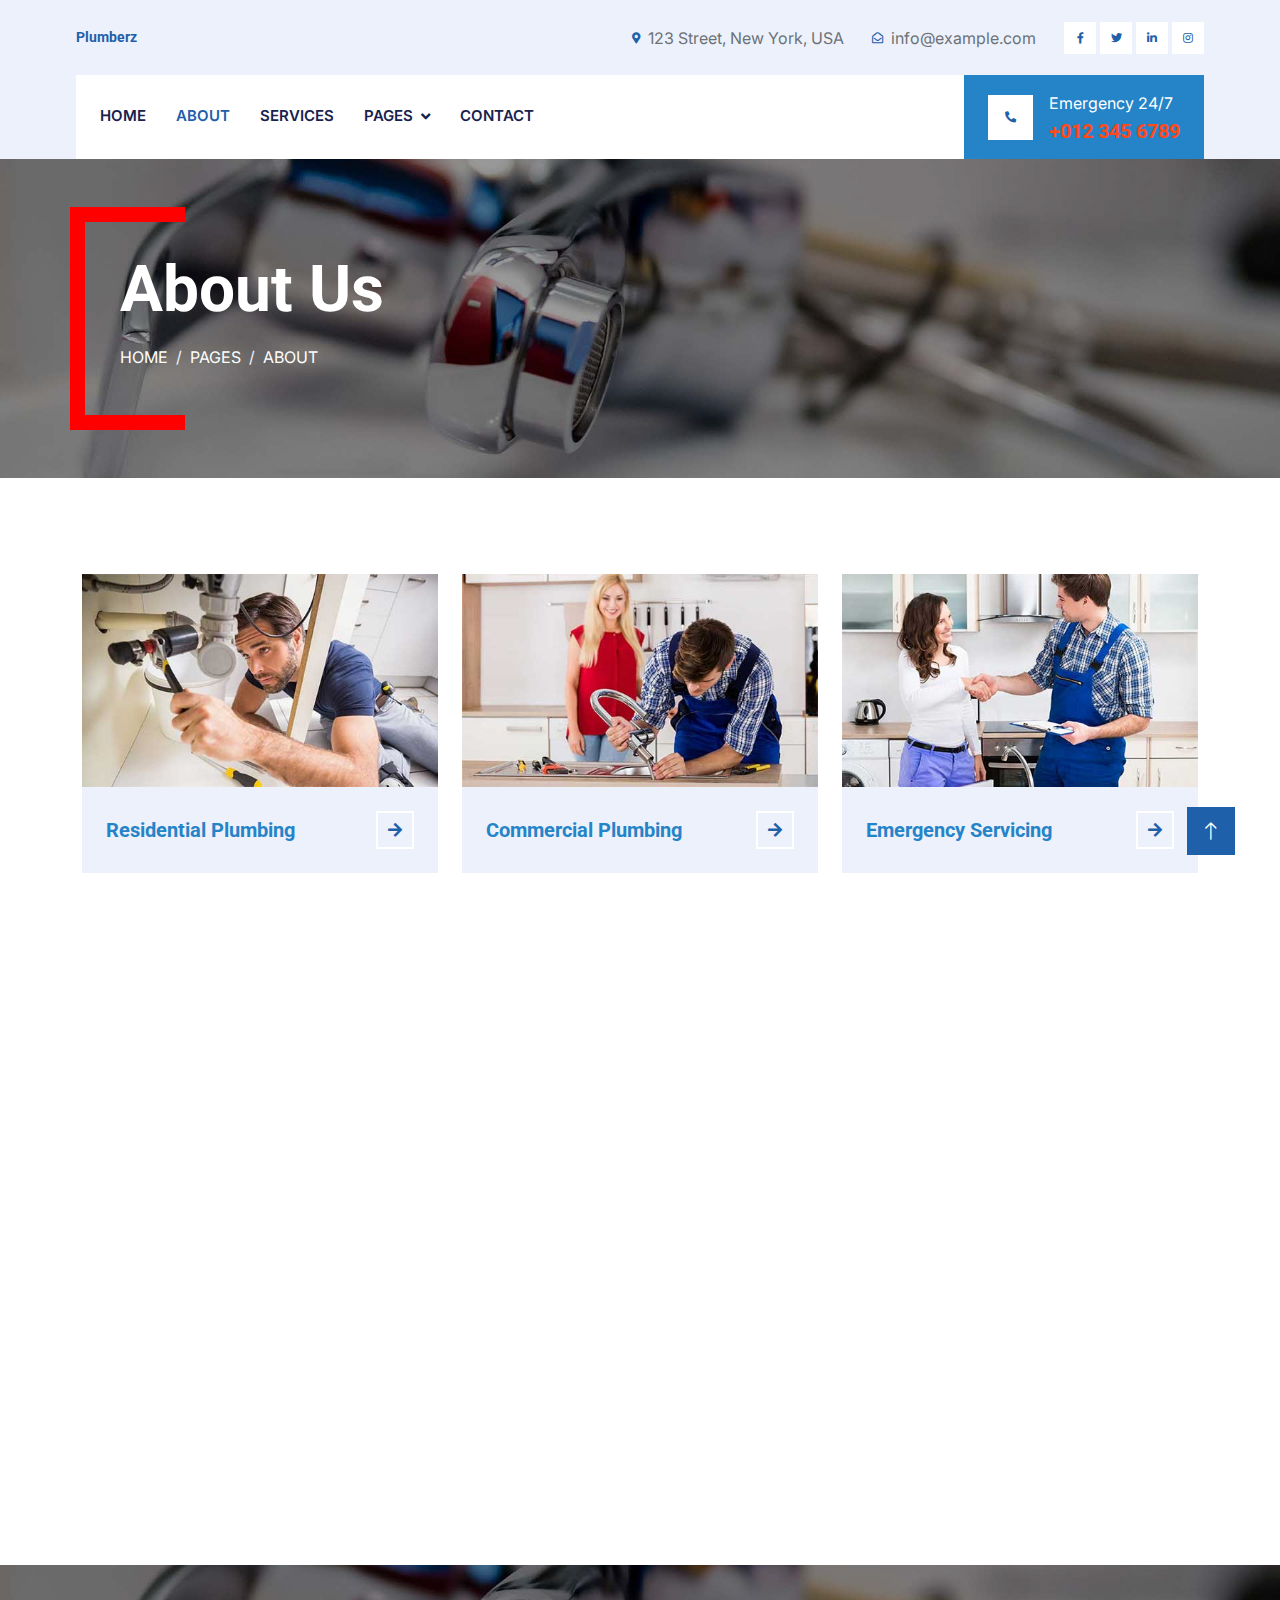
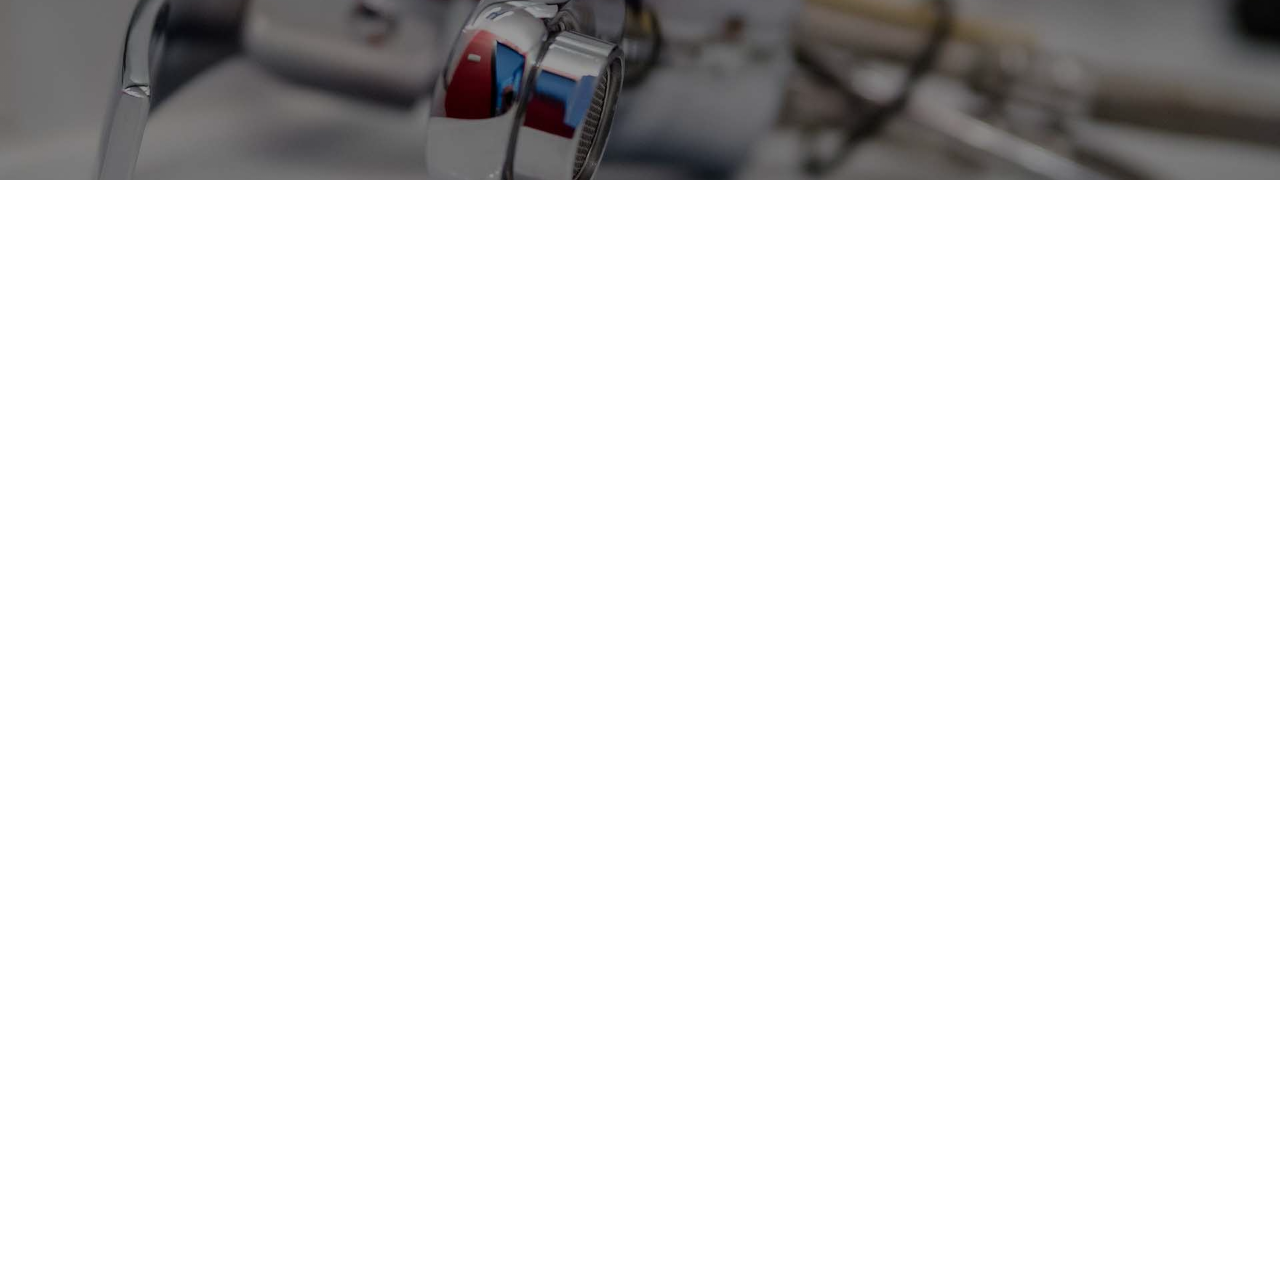
<file: about.html>
<!DOCTYPE html>
<html lang="en">

<head>
    <meta charset="utf-8">
    <title>Plumberz - Free Plumbing Website Template</title>
    <meta content="width=device-width, initial-scale=1.0" name="viewport">
    <meta content="" name="keywords">
    <meta content="" name="description">

    <!-- Favicon -->
    <link href="img/favicon.ico" rel="icon">

    <!-- Google Web Fonts -->
    <link rel="preconnect" href="https://fonts.googleapis.com">
    <link rel="preconnect" href="https://fonts.gstatic.com" crossorigin>
    <link href="https://fonts.googleapis.com/css2?family=Inter:wght@400;600&family=Roboto:wght@500;700&display=swap" rel="stylesheet">

    <!-- Icon Font Stylesheet -->
    <link href="https://cdnjs.cloudflare.com/ajax/libs/font-awesome/5.10.0/css/all.min.css" rel="stylesheet">
    <link href="https://cdn.jsdelivr.net/npm/bootstrap-icons@1.4.1/font/bootstrap-icons.css" rel="stylesheet">

    <!-- Libraries Stylesheet -->
    <link href="lib/animate/animate.min.css" rel="stylesheet">
    <link href="lib/owlcarousel/assets/owl.carousel.min.css" rel="stylesheet">
    <link href="lib/tempusdominus/css/tempusdominus-bootstrap-4.min.css" rel="stylesheet" />

    <!-- Customized Bootstrap Stylesheet -->
    <link href="css/bootstrap.min.css" rel="stylesheet">

    <!-- Template Stylesheet -->
    <link href="css/style.css" rel="stylesheet">
</head>

<body>
    <!-- Spinner Start -->
    <div id="spinner" class="show bg-white position-fixed translate-middle w-100 vh-100 top-50 start-50 d-flex align-items-center justify-content-center">
        <div class="spinner-border text-primary" style="width: 3rem; height: 3rem;" role="status">
            <span class="sr-only">Loading...</span>
        </div>
    </div>
    <!-- Spinner End -->


    <!-- Topbar Start -->
    <div class="container-fluid bg-light d-none d-lg-block">
        <div class="row align-items-center top-bar">
            <div class="col-lg-3 col-md-12 text-center text-lg-start">
                <a href="" class="navbar-brand m-0 p-0">
                    <h1 class="text-primary m-0">Plumberz</h1>
                </a>
            </div>
            <div class="col-lg-9 col-md-12 text-end">
                <div class="h-100 d-inline-flex align-items-center me-4">
                    <i class="fa fa-map-marker-alt text-primary me-2"></i>
                    <p class="m-0">123 Street, New York, USA</p>
                </div>
                <div class="h-100 d-inline-flex align-items-center me-4">
                    <i class="far fa-envelope-open text-primary me-2"></i>
                    <p class="m-0">info@example.com</p>
                </div>
                <div class="h-100 d-inline-flex align-items-center">
                    <a class="btn btn-sm-square bg-white text-primary me-1" href=""><i class="fab fa-facebook-f"></i></a>
                    <a class="btn btn-sm-square bg-white text-primary me-1" href=""><i class="fab fa-twitter"></i></a>
                    <a class="btn btn-sm-square bg-white text-primary me-1" href=""><i class="fab fa-linkedin-in"></i></a>
                    <a class="btn btn-sm-square bg-white text-primary me-0" href=""><i class="fab fa-instagram"></i></a>
                </div>
            </div>
        </div>
    </div>
    <!-- Topbar End -->


    <!-- Navbar Start -->
    <div class="container-fluid nav-bar bg-light">
        <nav class="navbar navbar-expand-lg navbar-light bg-white p-3 py-lg-0 px-lg-4">
            <a href="" class="navbar-brand d-flex align-items-center m-0 p-0 d-lg-none">
                <h1 class="text-primary m-0">Plumberz</h1>
            </a>
            <button class="navbar-toggler" type="button" data-bs-toggle="collapse" data-bs-target="#navbarCollapse">
                <span class="fa fa-bars"></span>
            </button>
            <div class="collapse navbar-collapse" id="navbarCollapse">
                <div class="navbar-nav me-auto">
                    <a href="index.html" class="nav-item nav-link">Home</a>
                    <a href="about.html" class="nav-item nav-link active">About</a>
                    <a href="service.html" class="nav-item nav-link">Services</a>
                    <div class="nav-item dropdown">
                        <a href="#" class="nav-link dropdown-toggle" data-bs-toggle="dropdown">Pages</a>
                        <div class="dropdown-menu fade-up m-0">
                            <a href="booking.html" class="dropdown-item">Booking</a>
                            <a href="team.html" class="dropdown-item">Technicians</a>
                            <a href="testimonial.html" class="dropdown-item">Testimonial</a>
                            <a href="404.html" class="dropdown-item">404 Page</a>
                        </div>
                    </div>
                    <a href="contact.html" class="nav-item nav-link">Contact</a>
                </div>
                <div class="mt-4 mt-lg-0 me-lg-n4 py-3 px-4 bg-primary d-flex align-items-center">
                    <div class="d-flex flex-shrink-0 align-items-center justify-content-center bg-white" style="width: 45px; height: 45px;">
                        <i class="fa fa-phone-alt text-primary"></i>
                    </div>
                    <div class="ms-3">
                        <p class="mb-1 text-white">Emergency 24/7</p>
                        <h5 class="m-0 text-secondary">+012 345 6789</h5>
                    </div>
                </div>
            </div>
        </nav>
    </div>
    <!-- Navbar End -->


    <!-- Page Header Start -->
    <div class="container-fluid page-header mb-5 py-5">
        <div class="container">
            <h1 class="display-3 text-white mb-3 animated slideInDown">About Us</h1>
            <nav aria-label="breadcrumb animated slideInDown">
                <ol class="breadcrumb text-uppercase">
                    <li class="breadcrumb-item"><a class="text-white" href="#">Home</a></li>
                    <li class="breadcrumb-item"><a class="text-white" href="#">Pages</a></li>
                    <li class="breadcrumb-item text-white active" aria-current="page">About</li>
                </ol>
            </nav>
        </div>
    </div>
    <!-- Page Header End -->


    <!-- Service Start -->
    <div class="container-xxl py-5">
        <div class="container">
            <div class="row g-4">
                <div class="col-lg-4 col-md-6 service-item-top wow fadeInUp" data-wow-delay="0.1s">
                    <div class="overflow-hidden">
                        <img class="img-fluid w-100 h-100" src="img/service-1.jpg" alt="">
                    </div>
                    <div class="d-flex align-items-center justify-content-between bg-light p-4">
                        <h5 class="text-truncate me-3 mb-0">Residential Plumbing</h5>
                        <a class="btn btn-square btn-outline-primary border-2 border-white flex-shrink-0" href=""><i class="fa fa-arrow-right"></i></a>
                    </div>
                </div>
                <div class="col-lg-4 col-md-6 service-item-top wow fadeInUp" data-wow-delay="0.3s">
                    <div class="overflow-hidden">
                        <img class="img-fluid w-100 h-100" src="img/service-2.jpg" alt="">
                    </div>
                    <div class="d-flex align-items-center justify-content-between bg-light p-4">
                        <h5 class="text-truncate me-3 mb-0">Commercial Plumbing</h5>
                        <a class="btn btn-square btn-outline-primary border-2 border-white flex-shrink-0" href=""><i class="fa fa-arrow-right"></i></a>
                    </div>
                </div>
                <div class="col-lg-4 col-md-6 service-item-top wow fadeInUp" data-wow-delay="0.5s">
                    <div class="overflow-hidden">
                        <img class="img-fluid w-100 h-100" src="img/service-3.jpg" alt="">
                    </div>
                    <div class="d-flex align-items-center justify-content-between bg-light p-4">
                        <h5 class="text-truncate me-3 mb-0">Emergency Servicing</h5>
                        <a class="btn btn-square btn-outline-primary border-2 border-white flex-shrink-0" href=""><i class="fa fa-arrow-right"></i></a>
                    </div>
                </div>
            </div>
        </div>
    </div>
    <!-- Service End -->


    <!-- About Start -->
    <div class="container-xxl py-5">
        <div class="container">
            <div class="row g-5">
                <div class="col-lg-6 wow fadeInUp" data-wow-delay="0.1s">
                    <h6 class="text-secondary text-uppercase">About Us</h6>
                    <h1 class="mb-4">We Are Trusted Plumbing Company Since 1990</h1>
                    <p class="mb-4">Tempor erat elitr rebum at clita. Diam dolor diam ipsum sit. Aliqu diam amet diam et eos. Clita erat ipsum et lorem et sit, sed stet lorem sit clita duo justo magna dolore erat amet</p>
                    <p class="fw-medium text-primary"><i class="fa fa-check text-success me-3"></i>Residential & commercial plumbing</p>
                    <p class="fw-medium text-primary"><i class="fa fa-check text-success me-3"></i>Quality services at affordable prices</p>
                    <p class="fw-medium text-primary"><i class="fa fa-check text-success me-3"></i>Immediate 24/ 7 emergency services</p>
                    <div class="bg-primary d-flex align-items-center p-4 mt-5">
                        <div class="d-flex flex-shrink-0 align-items-center justify-content-center bg-white" style="width: 60px; height: 60px;">
                            <i class="fa fa-phone-alt fa-2x text-primary"></i>
                        </div>
                        <div class="ms-3">
                            <p class="fs-5 fw-medium mb-2 text-white">Emergency 24/7</p>
                            <h3 class="m-0 text-secondary">+012 345 6789</h3>
                        </div>
                    </div>
                </div>
                <div class="col-lg-6 pt-4" style="min-height: 500px;">
                    <div class="position-relative h-100 wow fadeInUp" data-wow-delay="0.5s">
                        <img class="position-absolute img-fluid w-100 h-100" src="img/about-1.jpg" style="object-fit: cover; padding: 0 0 50px 100px;" alt="">
                        <img class="position-absolute start-0 bottom-0 img-fluid bg-white pt-2 pe-2 w-50 h-50" src="img/about-2.jpg" style="object-fit: cover;" alt="">
                    </div>
                </div>
            </div>
        </div>
    </div>
    <!-- About End -->


    <!-- Fact Start -->
    <div class="container-fluid fact bg-dark my-5 py-5">
        <div class="container">
            <div class="row g-4">
                <div class="col-md-6 col-lg-3 text-center wow fadeIn" data-wow-delay="0.1s">
                    <i class="fa fa-check fa-2x text-white mb-3"></i>
                    <h2 class="text-white mb-2" data-toggle="counter-up">1234</h2>
                    <p class="text-white mb-0">Years Experience</p>
                </div>
                <div class="col-md-6 col-lg-3 text-center wow fadeIn" data-wow-delay="0.3s">
                    <i class="fa fa-users-cog fa-2x text-white mb-3"></i>
                    <h2 class="text-white mb-2" data-toggle="counter-up">1234</h2>
                    <p class="text-white mb-0">Expert Technicians</p>
                </div>
                <div class="col-md-6 col-lg-3 text-center wow fadeIn" data-wow-delay="0.5s">
                    <i class="fa fa-users fa-2x text-white mb-3"></i>
                    <h2 class="text-white mb-2" data-toggle="counter-up">1234</h2>
                    <p class="text-white mb-0">Satisfied Clients</p>
                </div>
                <div class="col-md-6 col-lg-3 text-center wow fadeIn" data-wow-delay="0.7s">
                    <i class="fa fa-wrench fa-2x text-white mb-3"></i>
                    <h2 class="text-white mb-2" data-toggle="counter-up">1234</h2>
                    <p class="text-white mb-0">Compleate Projects</p>
                </div>
            </div>
        </div>
    </div>
    <!-- Fact End -->


    <!-- Team Start -->
    <div class="container-xxl py-5">
        <div class="container">
            <div class="text-center wow fadeInUp" data-wow-delay="0.1s">
                <h6 class="text-secondary text-uppercase">Our Technicians</h6>
                <h1 class="mb-5">Our Expert Technicians</h1>
            </div>
            <div class="row g-4">
                <div class="col-lg-3 col-md-6 wow fadeInUp" data-wow-delay="0.1s">
                    <div class="team-item">
                        <div class="position-relative overflow-hidden">
                            <img class="img-fluid" src="img/team-1.jpg" alt="">
                        </div>
                        <div class="team-text">
                            <div class="bg-light">
                                <h5 class="fw-bold mb-0">Full Name</h5>
                                <small>Designation</small>
                            </div>
                            <div class="bg-primary">
                                <a class="btn btn-square mx-1" href=""><i class="fab fa-facebook-f"></i></a>
                                <a class="btn btn-square mx-1" href=""><i class="fab fa-twitter"></i></a>
                                <a class="btn btn-square mx-1" href=""><i class="fab fa-instagram"></i></a>
                            </div>
                        </div>
                    </div>
                </div>
                <div class="col-lg-3 col-md-6 wow fadeInUp" data-wow-delay="0.3s">
                    <div class="team-item">
                        <div class="position-relative overflow-hidden">
                            <img class="img-fluid" src="img/team-2.jpg" alt="">
                        </div>
                        <div class="team-text">
                            <div class="bg-light">
                                <h5 class="fw-bold mb-0">Full Name</h5>
                                <small>Designation</small>
                            </div>
                            <div class="bg-primary">
                                <a class="btn btn-square mx-1" href=""><i class="fab fa-facebook-f"></i></a>
                                <a class="btn btn-square mx-1" href=""><i class="fab fa-twitter"></i></a>
                                <a class="btn btn-square mx-1" href=""><i class="fab fa-instagram"></i></a>
                            </div>
                        </div>
                    </div>
                </div>
                <div class="col-lg-3 col-md-6 wow fadeInUp" data-wow-delay="0.5s">
                    <div class="team-item">
                        <div class="position-relative overflow-hidden">
                            <img class="img-fluid" src="img/team-3.jpg" alt="">
                        </div>
                        <div class="team-text">
                            <div class="bg-light">
                                <h5 class="fw-bold mb-0">Full Name</h5>
                                <small>Designation</small>
                            </div>
                            <div class="bg-primary">
                                <a class="btn btn-square mx-1" href=""><i class="fab fa-facebook-f"></i></a>
                                <a class="btn btn-square mx-1" href=""><i class="fab fa-twitter"></i></a>
                                <a class="btn btn-square mx-1" href=""><i class="fab fa-instagram"></i></a>
                            </div>
                        </div>
                    </div>
                </div>
                <div class="col-lg-3 col-md-6 wow fadeInUp" data-wow-delay="0.7s">
                    <div class="team-item">
                        <div class="position-relative overflow-hidden">
                            <img class="img-fluid" src="img/team-4.jpg" alt="">
                        </div>
                        <div class="team-text">
                            <div class="bg-light">
                                <h5 class="fw-bold mb-0">Full Name</h5>
                                <small>Designation</small>
                            </div>
                            <div class="bg-primary">
                                <a class="btn btn-square mx-1" href=""><i class="fab fa-facebook-f"></i></a>
                                <a class="btn btn-square mx-1" href=""><i class="fab fa-twitter"></i></a>
                                <a class="btn btn-square mx-1" href=""><i class="fab fa-instagram"></i></a>
                            </div>
                        </div>
                    </div>
                </div>
            </div>
        </div>
    </div>
    <!-- Team End -->
        

    <!-- Footer Start -->
    <div class="container-fluid bg-dark text-light footer pt-5 mt-5 wow fadeIn" data-wow-delay="0.1s">
        <div class="container py-5">
            <div class="row g-5">
                <div class="col-lg-3 col-md-6">
                    <h4 class="text-light mb-4">Address</h4>
                    <p class="mb-2"><i class="fa fa-map-marker-alt me-3"></i>123 Street, New York, USA</p>
                    <p class="mb-2"><i class="fa fa-phone-alt me-3"></i>+012 345 67890</p>
                    <p class="mb-2"><i class="fa fa-envelope me-3"></i>info@example.com</p>
                    <div class="d-flex pt-2">
                        <a class="btn btn-outline-light btn-social" href=""><i class="fab fa-twitter"></i></a>
                        <a class="btn btn-outline-light btn-social" href=""><i class="fab fa-facebook-f"></i></a>
                        <a class="btn btn-outline-light btn-social" href=""><i class="fab fa-youtube"></i></a>
                        <a class="btn btn-outline-light btn-social" href=""><i class="fab fa-linkedin-in"></i></a>
                    </div>
                </div>
                <div class="col-lg-3 col-md-6">
                    <h4 class="text-light mb-4">Opening Hours</h4>
                    <h6 class="text-light">Monday - Friday:</h6>
                    <p class="mb-4">09.00 AM - 09.00 PM</p>
                    <h6 class="text-light">Saturday - Sunday:</h6>
                    <p class="mb-0">09.00 AM - 12.00 PM</p>
                </div>
                <div class="col-lg-3 col-md-6">
                    <h4 class="text-light mb-4">Services</h4>
                    <a class="btn btn-link" href="">Drain Cleaning</a>
                    <a class="btn btn-link" href="">Sewer Line</a>
                    <a class="btn btn-link" href="">Water Heating</a>
                    <a class="btn btn-link" href="">Toilet Cleaning</a>
                    <a class="btn btn-link" href="">Broken Pipe</a>
                </div>
                <div class="col-lg-3 col-md-6">
                    <h4 class="text-light mb-4">Newsletter</h4>
                    <p>Dolor amet sit justo amet elitr clita ipsum elitr est.</p>
                    <div class="position-relative mx-auto" style="max-width: 400px;">
                        <input class="form-control border-0 w-100 py-3 ps-4 pe-5" type="text" placeholder="Your email">
                        <button type="button" class="btn btn-primary py-2 position-absolute top-0 end-0 mt-2 me-2">SignUp</button>
                    </div>
                </div>
            </div>
        </div>
        <div class="container">
            <div class="copyright">
                <div class="row">
                    <div class="col-md-6 text-center text-md-start mb-3 mb-md-0">
                        &copy; <a class="border-bottom" href="#">Your Site Name</a>, All Right Reserved.
                    </div>
                    <div class="col-md-6 text-center text-md-end">
                        <!--/*** This template is free as long as you keep the footer author’s credit link/attribution link/backlink. If you'd like to use the template without the footer author’s credit link/attribution link/backlink, you can purchase the Credit Removal License from "https://htmlcodex.com/credit-removal". Thank you for your support. ***/-->
                        Designed By <a class="border-bottom" href="https://htmlcodex.com">HTML Codex</a>
                    </div>
                </div>
            </div>
        </div>
    </div>
    <!-- Footer End -->


    <!-- Back to Top -->
    <a href="#" class="btn btn-lg btn-primary btn-lg-square rounded-0 back-to-top"><i class="bi bi-arrow-up"></i></a>


    <!-- JavaScript Libraries -->
    <script src="https://code.jquery.com/jquery-3.4.1.min.js"></script>
    <script src="https://cdn.jsdelivr.net/npm/bootstrap@5.0.0/dist/js/bootstrap.bundle.min.js"></script>
    <script src="lib/wow/wow.min.js"></script>
    <script src="lib/easing/easing.min.js"></script>
    <script src="lib/waypoints/waypoints.min.js"></script>
    <script src="lib/counterup/counterup.min.js"></script>
    <script src="lib/owlcarousel/owl.carousel.min.js"></script>
    <script src="lib/tempusdominus/js/moment.min.js"></script>
    <script src="lib/tempusdominus/js/moment-timezone.min.js"></script>
    <script src="lib/tempusdominus/js/tempusdominus-bootstrap-4.min.js"></script>

    <!-- Template Javascript -->
    <script src="js/main.js"></script>
</body>

</html>
</file>
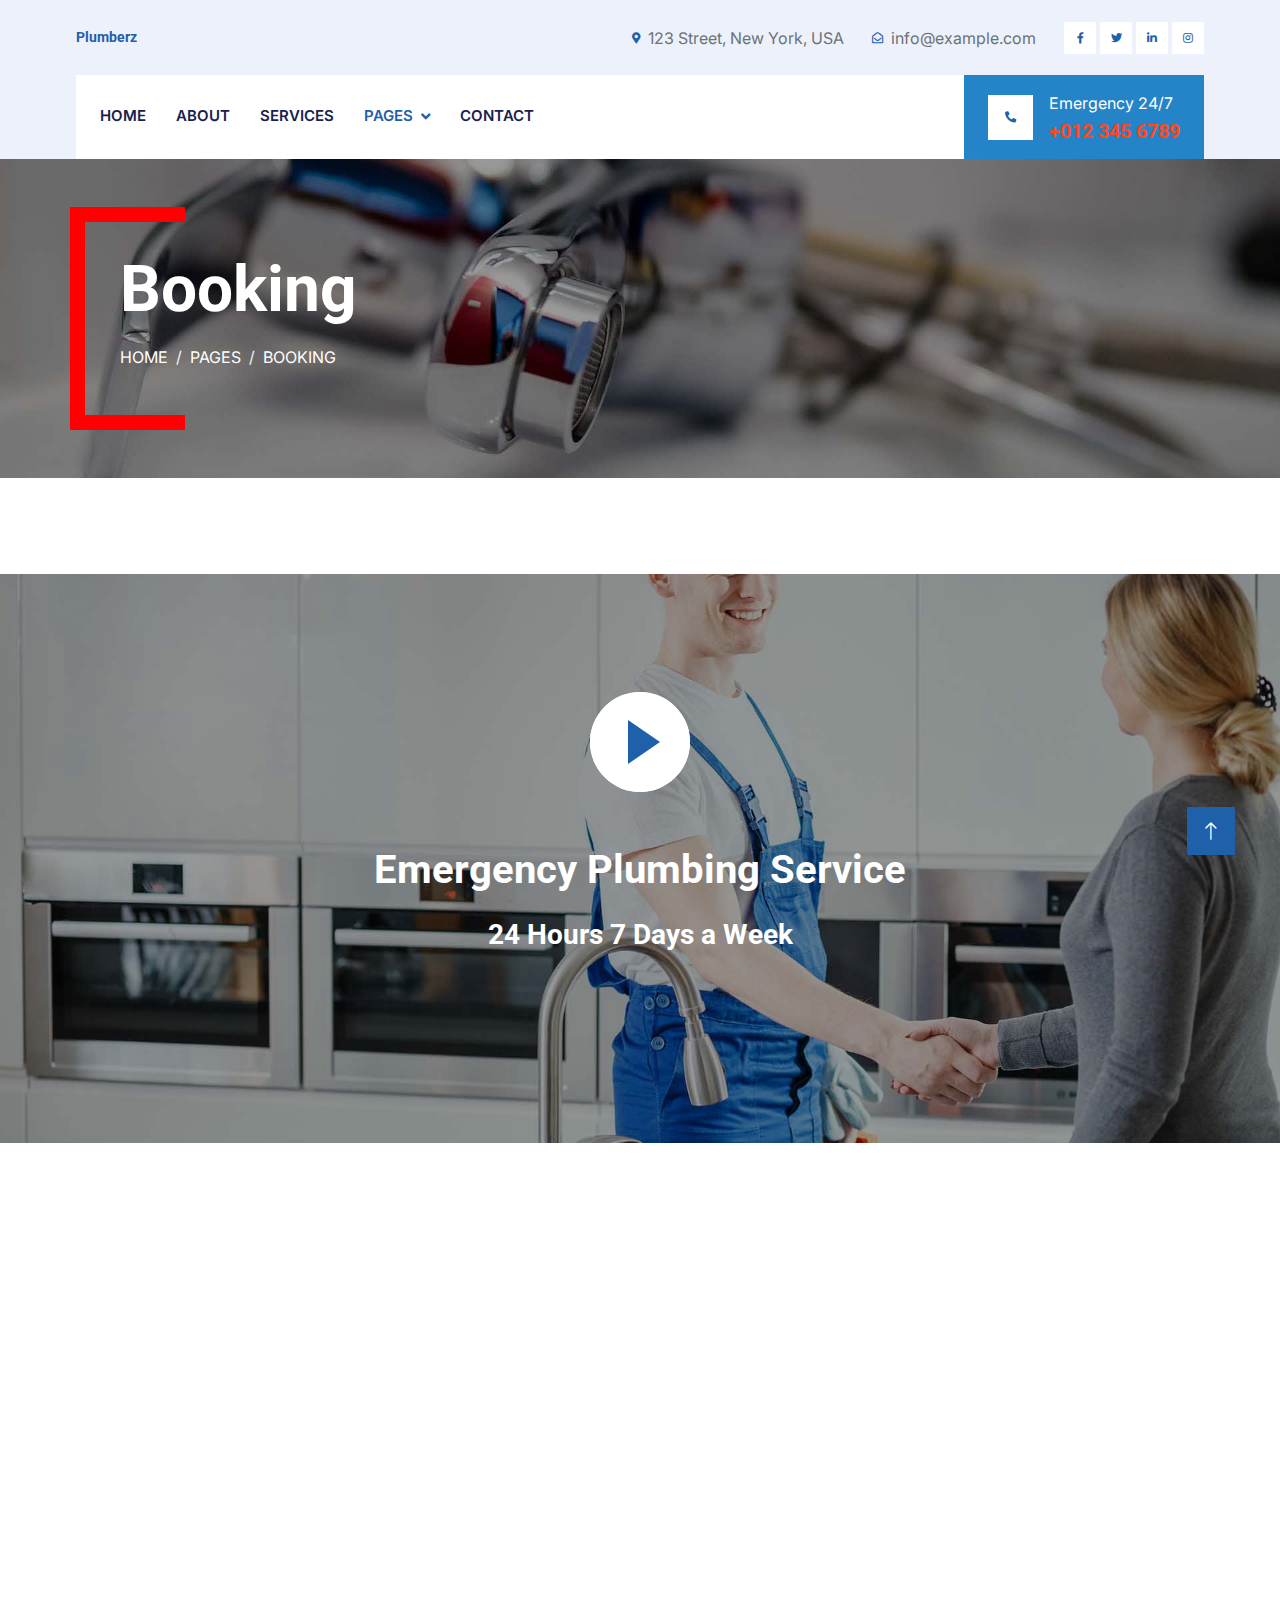
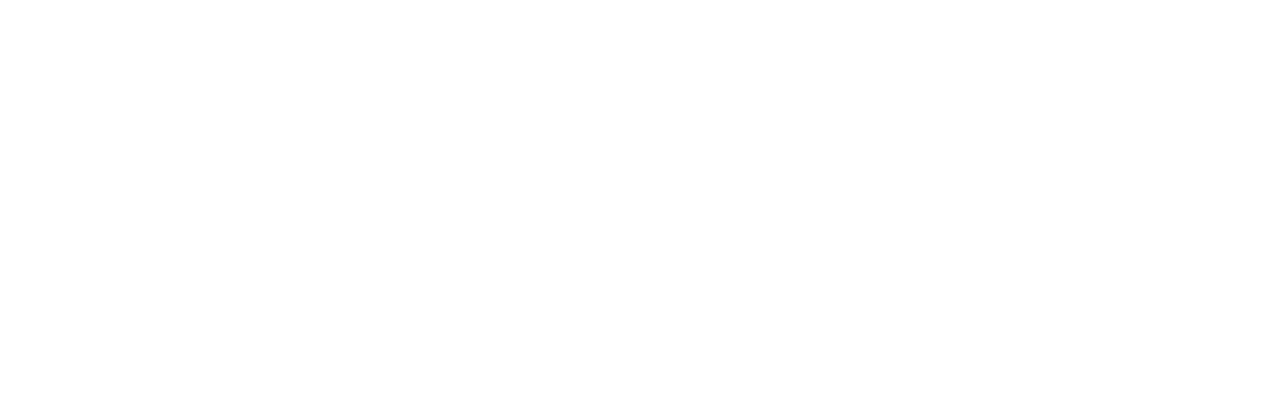
<file: booking.html>
<!DOCTYPE html>
<html lang="en">

<head>
    <meta charset="utf-8">
    <title>Plumberz - Free Plumbing Website Template</title>
    <meta content="width=device-width, initial-scale=1.0" name="viewport">
    <meta content="" name="keywords">
    <meta content="" name="description">

    <!-- Favicon -->
    <link href="img/favicon.ico" rel="icon">

    <!-- Google Web Fonts -->
    <link rel="preconnect" href="https://fonts.googleapis.com">
    <link rel="preconnect" href="https://fonts.gstatic.com" crossorigin>
    <link href="https://fonts.googleapis.com/css2?family=Inter:wght@400;600&family=Roboto:wght@500;700&display=swap" rel="stylesheet">

    <!-- Icon Font Stylesheet -->
    <link href="https://cdnjs.cloudflare.com/ajax/libs/font-awesome/5.10.0/css/all.min.css" rel="stylesheet">
    <link href="https://cdn.jsdelivr.net/npm/bootstrap-icons@1.4.1/font/bootstrap-icons.css" rel="stylesheet">

    <!-- Libraries Stylesheet -->
    <link href="lib/animate/animate.min.css" rel="stylesheet">
    <link href="lib/owlcarousel/assets/owl.carousel.min.css" rel="stylesheet">
    <link href="lib/tempusdominus/css/tempusdominus-bootstrap-4.min.css" rel="stylesheet" />

    <!-- Customized Bootstrap Stylesheet -->
    <link href="css/bootstrap.min.css" rel="stylesheet">

    <!-- Template Stylesheet -->
    <link href="css/style.css" rel="stylesheet">
</head>

<body>
    <!-- Spinner Start -->
    <div id="spinner" class="show bg-white position-fixed translate-middle w-100 vh-100 top-50 start-50 d-flex align-items-center justify-content-center">
        <div class="spinner-border text-primary" style="width: 3rem; height: 3rem;" role="status">
            <span class="sr-only">Loading...</span>
        </div>
    </div>
    <!-- Spinner End -->


    <!-- Topbar Start -->
    <div class="container-fluid bg-light d-none d-lg-block">
        <div class="row align-items-center top-bar">
            <div class="col-lg-3 col-md-12 text-center text-lg-start">
                <a href="" class="navbar-brand m-0 p-0">
                    <h1 class="text-primary m-0">Plumberz</h1>
                </a>
            </div>
            <div class="col-lg-9 col-md-12 text-end">
                <div class="h-100 d-inline-flex align-items-center me-4">
                    <i class="fa fa-map-marker-alt text-primary me-2"></i>
                    <p class="m-0">123 Street, New York, USA</p>
                </div>
                <div class="h-100 d-inline-flex align-items-center me-4">
                    <i class="far fa-envelope-open text-primary me-2"></i>
                    <p class="m-0">info@example.com</p>
                </div>
                <div class="h-100 d-inline-flex align-items-center">
                    <a class="btn btn-sm-square bg-white text-primary me-1" href=""><i class="fab fa-facebook-f"></i></a>
                    <a class="btn btn-sm-square bg-white text-primary me-1" href=""><i class="fab fa-twitter"></i></a>
                    <a class="btn btn-sm-square bg-white text-primary me-1" href=""><i class="fab fa-linkedin-in"></i></a>
                    <a class="btn btn-sm-square bg-white text-primary me-0" href=""><i class="fab fa-instagram"></i></a>
                </div>
            </div>
        </div>
    </div>
    <!-- Topbar End -->


    <!-- Navbar Start -->
    <div class="container-fluid nav-bar bg-light">
        <nav class="navbar navbar-expand-lg navbar-light bg-white p-3 py-lg-0 px-lg-4">
            <a href="" class="navbar-brand d-flex align-items-center m-0 p-0 d-lg-none">
                <h1 class="text-primary m-0">Plumberz</h1>
            </a>
            <button class="navbar-toggler" type="button" data-bs-toggle="collapse" data-bs-target="#navbarCollapse">
                <span class="fa fa-bars"></span>
            </button>
            <div class="collapse navbar-collapse" id="navbarCollapse">
                <div class="navbar-nav me-auto">
                    <a href="index.html" class="nav-item nav-link">Home</a>
                    <a href="about.html" class="nav-item nav-link">About</a>
                    <a href="service.html" class="nav-item nav-link">Services</a>
                    <div class="nav-item dropdown">
                        <a href="#" class="nav-link dropdown-toggle active" data-bs-toggle="dropdown">Pages</a>
                        <div class="dropdown-menu fade-up m-0">
                            <a href="booking.html" class="dropdown-item active">Booking</a>
                            <a href="team.html" class="dropdown-item">Technicians</a>
                            <a href="testimonial.html" class="dropdown-item">Testimonial</a>
                            <a href="404.html" class="dropdown-item">404 Page</a>
                        </div>
                    </div>
                    <a href="contact.html" class="nav-item nav-link">Contact</a>
                </div>
                <div class="mt-4 mt-lg-0 me-lg-n4 py-3 px-4 bg-primary d-flex align-items-center">
                    <div class="d-flex flex-shrink-0 align-items-center justify-content-center bg-white" style="width: 45px; height: 45px;">
                        <i class="fa fa-phone-alt text-primary"></i>
                    </div>
                    <div class="ms-3">
                        <p class="mb-1 text-white">Emergency 24/7</p>
                        <h5 class="m-0 text-secondary">+012 345 6789</h5>
                    </div>
                </div>
            </div>
        </nav>
    </div>
    <!-- Navbar End -->


    <!-- Page Header Start -->
    <div class="container-fluid page-header mb-5 py-5">
        <div class="container">
            <h1 class="display-3 text-white mb-3 animated slideInDown">Booking</h1>
            <nav aria-label="breadcrumb animated slideInDown">
                <ol class="breadcrumb text-uppercase">
                    <li class="breadcrumb-item"><a class="text-white" href="#">Home</a></li>
                    <li class="breadcrumb-item"><a class="text-white" href="#">Pages</a></li>
                    <li class="breadcrumb-item text-white active" aria-current="page">Booking</li>
                </ol>
            </nav>
        </div>
    </div>
    <!-- Page Header End -->


    <!-- Booking Start -->
    <div class="container-fluid px-0" style="margin: 6rem 0;">
        <div class="video wow fadeInUp" data-wow-delay="0.1s">
            <button type="button" class="btn-play" data-bs-toggle="modal" data-src="https://www.youtube.com/embed/DWRcNpR6Kdc" data-bs-target="#videoModal">
                <span></span>
            </button>

            <div class="modal fade" id="videoModal" tabindex="-1" aria-labelledby="exampleModalLabel" aria-hidden="true">
                <div class="modal-dialog">
                    <div class="modal-content rounded-0">
                        <div class="modal-header">
                            <h5 class="modal-title" id="exampleModalLabel">Youtube Video</h5>
                            <button type="button" class="btn-close" data-bs-dismiss="modal" aria-label="Close"></button>
                        </div>
                        <div class="modal-body">
                            <!-- 16:9 aspect ratio -->
                            <div class="ratio ratio-16x9">
                                <iframe class="embed-responsive-item" src="" id="video" allowfullscreen allowscriptaccess="always"
                                    allow="autoplay"></iframe>
                            </div>
                        </div>
                    </div>
                </div>
            </div>

            <h1 class="text-white mb-4">Emergency Plumbing Service</h1>
            <h3 class="text-white mb-0">24 Hours 7 Days a Week</h3>
        </div>
        <div class="container position-relative wow fadeInUp" data-wow-delay="0.1s" style="margin-top: -6rem;">
            <div class="row justify-content-center">
                <div class="col-lg-8">
                    <div class="bg-light text-center p-5">
                        <h1 class="mb-4">Book For A Service</h1>
                        <form>
                            <div class="row g-3">
                                <div class="col-12 col-sm-6">
                                    <input type="text" class="form-control border-0" placeholder="Your Name" style="height: 55px;">
                                </div>
                                <div class="col-12 col-sm-6">
                                    <input type="email" class="form-control border-0" placeholder="Your Email" style="height: 55px;">
                                </div>
                                <div class="col-12 col-sm-6">
                                    <select class="form-select border-0" style="height: 55px;">
                                        <option selected>Select A Service</option>
                                        <option value="1">Service 1</option>
                                        <option value="2">Service 2</option>
                                        <option value="3">Service 3</option>
                                    </select>
                                </div>
                                <div class="col-12 col-sm-6">
                                    <div class="date" id="date1" data-target-input="nearest">
                                        <input type="text"
                                            class="form-control border-0 datetimepicker-input"
                                            placeholder="Service Date" data-target="#date1" data-toggle="datetimepicker" style="height: 55px;">
                                    </div>
                                </div>
                                <div class="col-12">
                                    <textarea class="form-control border-0" placeholder="Special Request"></textarea>
                                </div>
                                <div class="col-12">
                                    <button class="btn btn-primary w-100 py-3" type="submit">Book Now</button>
                                </div>
                            </div>
                        </form>
                    </div>
                </div>
            </div>
        </div>
    </div>
    <!-- Booking End -->
        

    <!-- Footer Start -->
    <div class="container-fluid bg-dark text-light footer pt-5 mt-5 wow fadeIn" data-wow-delay="0.1s">
        <div class="container py-5">
            <div class="row g-5">
                <div class="col-lg-3 col-md-6">
                    <h4 class="text-light mb-4">Address</h4>
                    <p class="mb-2"><i class="fa fa-map-marker-alt me-3"></i>123 Street, New York, USA</p>
                    <p class="mb-2"><i class="fa fa-phone-alt me-3"></i>+012 345 67890</p>
                    <p class="mb-2"><i class="fa fa-envelope me-3"></i>info@example.com</p>
                    <div class="d-flex pt-2">
                        <a class="btn btn-outline-light btn-social" href=""><i class="fab fa-twitter"></i></a>
                        <a class="btn btn-outline-light btn-social" href=""><i class="fab fa-facebook-f"></i></a>
                        <a class="btn btn-outline-light btn-social" href=""><i class="fab fa-youtube"></i></a>
                        <a class="btn btn-outline-light btn-social" href=""><i class="fab fa-linkedin-in"></i></a>
                    </div>
                </div>
                <div class="col-lg-3 col-md-6">
                    <h4 class="text-light mb-4">Opening Hours</h4>
                    <h6 class="text-light">Monday - Friday:</h6>
                    <p class="mb-4">09.00 AM - 09.00 PM</p>
                    <h6 class="text-light">Saturday - Sunday:</h6>
                    <p class="mb-0">09.00 AM - 12.00 PM</p>
                </div>
                <div class="col-lg-3 col-md-6">
                    <h4 class="text-light mb-4">Services</h4>
                    <a class="btn btn-link" href="">Drain Cleaning</a>
                    <a class="btn btn-link" href="">Sewer Line</a>
                    <a class="btn btn-link" href="">Water Heating</a>
                    <a class="btn btn-link" href="">Toilet Cleaning</a>
                    <a class="btn btn-link" href="">Broken Pipe</a>
                </div>
                <div class="col-lg-3 col-md-6">
                    <h4 class="text-light mb-4">Newsletter</h4>
                    <p>Dolor amet sit justo amet elitr clita ipsum elitr est.</p>
                    <div class="position-relative mx-auto" style="max-width: 400px;">
                        <input class="form-control border-0 w-100 py-3 ps-4 pe-5" type="text" placeholder="Your email">
                        <button type="button" class="btn btn-primary py-2 position-absolute top-0 end-0 mt-2 me-2">SignUp</button>
                    </div>
                </div>
            </div>
        </div>
        <div class="container">
            <div class="copyright">
                <div class="row">
                    <div class="col-md-6 text-center text-md-start mb-3 mb-md-0">
                        &copy; <a class="border-bottom" href="#">Your Site Name</a>, All Right Reserved.
                    </div>
                    <div class="col-md-6 text-center text-md-end">
                        <!--/*** This template is free as long as you keep the footer author’s credit link/attribution link/backlink. If you'd like to use the template without the footer author’s credit link/attribution link/backlink, you can purchase the Credit Removal License from "https://htmlcodex.com/credit-removal". Thank you for your support. ***/-->
                        Designed By <a class="border-bottom" href="https://htmlcodex.com">HTML Codex</a>
                    </div>
                </div>
            </div>
        </div>
    </div>
    <!-- Footer End -->


    <!-- Back to Top -->
    <a href="#" class="btn btn-lg btn-primary btn-lg-square rounded-0 back-to-top"><i class="bi bi-arrow-up"></i></a>


    <!-- JavaScript Libraries -->
    <script src="https://code.jquery.com/jquery-3.4.1.min.js"></script>
    <script src="https://cdn.jsdelivr.net/npm/bootstrap@5.0.0/dist/js/bootstrap.bundle.min.js"></script>
    <script src="lib/wow/wow.min.js"></script>
    <script src="lib/easing/easing.min.js"></script>
    <script src="lib/waypoints/waypoints.min.js"></script>
    <script src="lib/counterup/counterup.min.js"></script>
    <script src="lib/owlcarousel/owl.carousel.min.js"></script>
    <script src="lib/tempusdominus/js/moment.min.js"></script>
    <script src="lib/tempusdominus/js/moment-timezone.min.js"></script>
    <script src="lib/tempusdominus/js/tempusdominus-bootstrap-4.min.js"></script>

    <!-- Template Javascript -->
    <script src="js/main.js"></script>
</body>

</html>
</file>
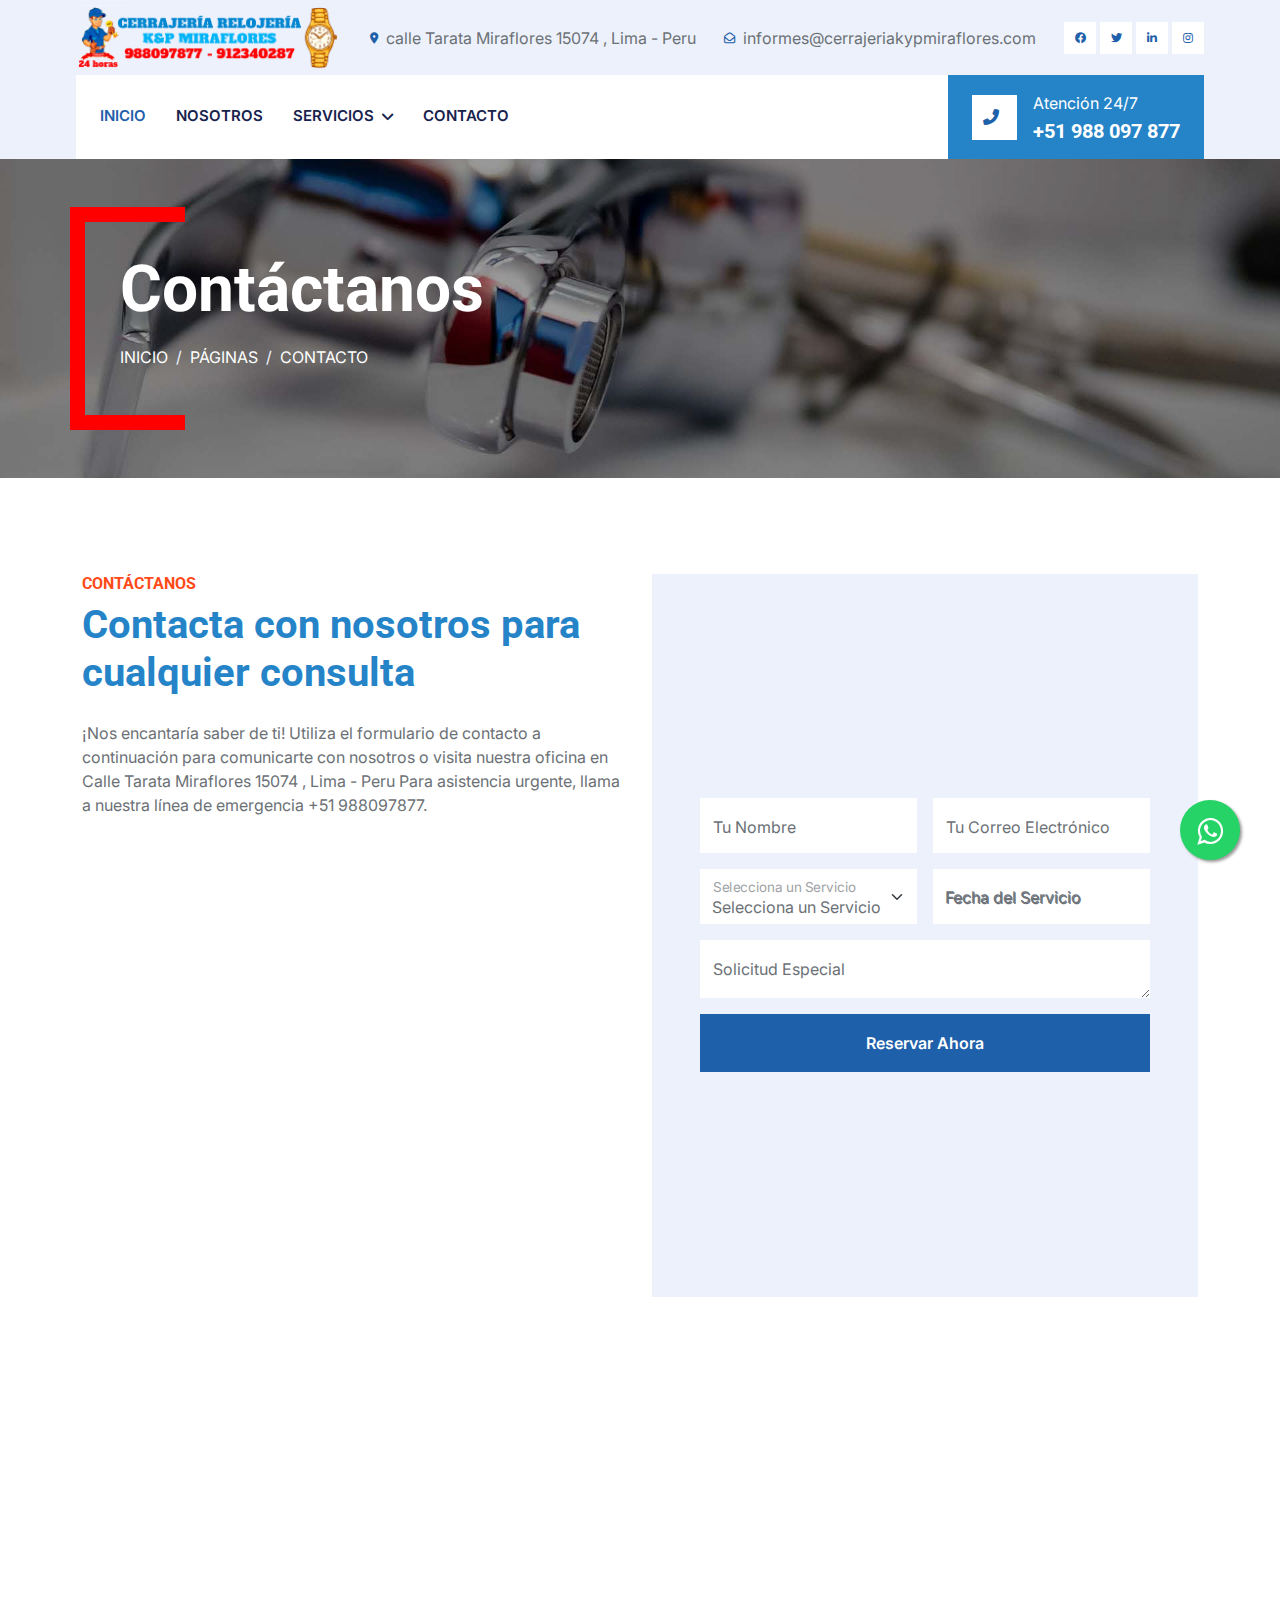
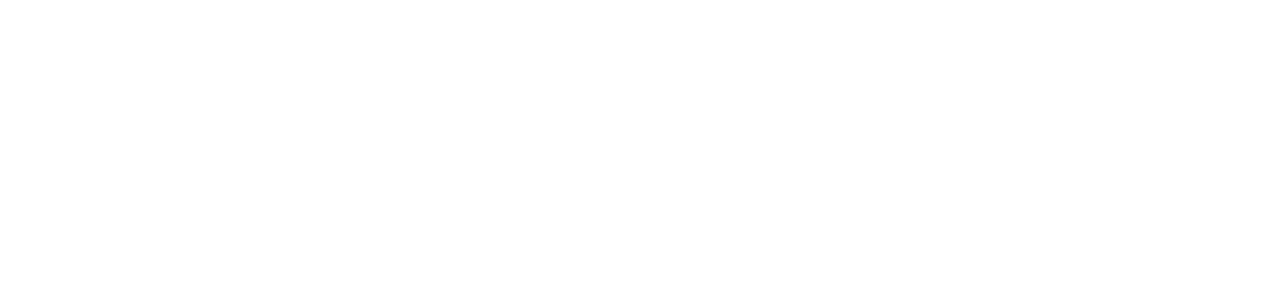
<file: contact.html>
<!DOCTYPE html>
<html lang="en">

<head>
    <meta charset="utf-8">
    <title>Contacto CERRAJERÍA - RELOJERÍA K&P MIRAFLORES</title>
    <meta content="width=device-width, initial-scale=1.0" name="viewport">
    <meta content="" name="keywords">
    <meta content="" name="description">

    <!-- Favicon -->
    <link href="img/favicon.ico" rel="icon">

    <!-- Google Web Fonts -->
    <link rel="preconnect" href="https://fonts.googleapis.com">
    <link rel="preconnect" href="https://fonts.gstatic.com" crossorigin>
    <link href="https://fonts.googleapis.com/css2?family=Inter:wght@400;600&family=Roboto:wght@500;700&display=swap" rel="stylesheet">

    <!-- Icon Font Stylesheet -->
    <link href="https://cdnjs.cloudflare.com/ajax/libs/font-awesome/5.10.0/css/all.min.css" rel="stylesheet">
    <link href="https://cdn.jsdelivr.net/npm/bootstrap-icons@1.4.1/font/bootstrap-icons.css" rel="stylesheet">

    <!-- Libraries Stylesheet -->
    <link href="lib/animate/animate.min.css" rel="stylesheet">
    <link href="lib/owlcarousel/assets/owl.carousel.min.css" rel="stylesheet">
    <link href="lib/tempusdominus/css/tempusdominus-bootstrap-4.min.css" rel="stylesheet" />

    <!-- Customized Bootstrap Stylesheet -->
    <link href="css/bootstrap.min.css" rel="stylesheet">

    <!-- Template Stylesheet -->
    <link href="css/style.css" rel="stylesheet">






    
<style>
    #overlay {
      position: fixed;
      top: 0;
      left: 0;
      width: 100%;
      height: 100%;
      background-color: rgba(255, 255, 255, 0.9);
      display: flex;
      justify-content: center;
      align-items: center;
      z-index: 9999;
    }
    #message {
      color: red;
      text-align: center;
      font-size: 24px;
      font-weight: bold;
      margin: 0 20px;
    }
    #whatsapp-button {
      background-color: rgb(7, 190, 99);
      color: white;
      border: none;
      padding: 10px 20px;
      border-radius: 5px;
      cursor: pointer;
      display: flex;
      align-items: center;
    }
    #whatsapp-icon {
      margin-right: 10px;
      font-size: 18px;
    }
  </style>
  <script>
    function redirectToWhatsApp() {
      window.location.href = "https://wa.me/51944784488";
    }
    
    window.onload = function() {
      document.getElementById("overlay").style.display = "flex";
    };
  </script>
  <!-- Agrega el enlace a FontAwesome para los íconos -->
  <link rel="stylesheet" href="https://cdnjs.cloudflare.com/ajax/libs/font-awesome/6.0.0-beta3/css/all.min.css">
</head>

 <body>



  
 


    <!-- Topbar Start -->

    <!-- Topbar Start -->
    <div class="container-fluid bg-light d-none d-lg-block">
        <div class="row align-items-center top-bar">
            <div class="col-lg-3 col-md-12 text-center text-lg-start">
                <a href="/index.html" class="navbar-brand m-0 p-0">
                    <img src="./img/CERRAJERÍA RELOJERÍA.png" alt="CERRAJERÍA - RELOJERÍA K&P MIRAFLORES" class="img-fluid">
                </a>
                
            </div>
            <div class="col-lg-9 col-md-12 text-end">
                <div class="h-100 d-inline-flex align-items-center me-4">
                  <i class="fas fa-map-marker-alt text-primary me-2"></i>
                    <p class="m-0">calle Tarata Miraflores 15074 , Lima - Peru</p>
                </div>
                <div class="h-100 d-inline-flex align-items-center me-4">
                    <i class="far fa-envelope-open text-primary me-2"></i>
                    <p class="m-0">informes@cerrajeriakypmiraflores.com</p>
                </div>
                <div class="h-100 d-inline-flex align-items-center">
                    <a class="btn btn-sm-square bg-white text-primary me-1" href=""><i class="fab fa-facebook-f"></i></a>
                    <a class="btn btn-sm-square bg-white text-primary me-1" href=""><i class="fab fa-twitter"></i></a>
                    <a class="btn btn-sm-square bg-white text-primary me-1" href=""><i class="fab fa-linkedin-in"></i></a>
                    <a class="btn btn-sm-square bg-white text-primary me-0" href=""><i class="fab fa-instagram"></i></a>
                </div>
            </div>
        </div>
    </div>
    <!-- Topbar End -->


<!-- Navbar Start -->
<!-- Navbar Start -->
<div class="container-fluid nav-bar bg-light">
    <nav class="navbar navbar-expand-lg navbar-light bg-white p-3 py-lg-0 px-lg-4">
        <a href="/" class="navbar-brand d-flex align-items-center m-0 p-0 d-lg-none">
            <img src="./img/CERRAJERÍA RELOJERÍA.png" alt="CERRAJERÍA - RELOJERÍA K&P MIRAFLORES" class="img-fluid m-0">
        </a>
        <button class="navbar-toggler" type="button" data-bs-toggle="collapse" data-bs-target="#navbarCollapse">
            <span class="fa fa-bars"></span>
        </button>
        <div class="collapse navbar-collapse" id="navbarCollapse">
            <div class="navbar-nav me-auto">
                <a href="index.html" class="nav-item nav-link active">Inicio</a>
                <a href="#" class="nav-item nav-link">Nosotros</a>
                <div class="nav-item dropdown">
                    <a href="#" class="nav-link dropdown-toggle" data-bs-toggle="dropdown">Servicios</a>
                    <div class="dropdown-menu fade-up m-0">
                        <a href="#cerrajeria" class="dropdown-item">Cerrajería</a>
                        <a href="#relojeria" class="dropdown-item">Relojería</a>
                    </div>
                </div>
                <!--
                    <div class="nav-item dropdown">
                    <a href="#" class="nav-link dropdown-toggle" data-bs-toggle="dropdown">Páginas</a>
                    <div class="dropdown-menu fade-up m-0">
                        <a href="booking.html" class="dropdown-item">Reservas</a>
                        <a href="team.html" class="dropdown-item">Técnicos</a>
                        <a href="testimonial.html" class="dropdown-item">Testimonios</a>
                        <a href="404.html" class="dropdown-item">Página 404</a>
                    </div>
                </div>
                -->
                <a href="contact.html" class="nav-item nav-link">Contacto</a>
            </div>
            <a href="tel:+51988097877" class="mt-4 mt-lg-0 me-lg-n4 py-3 px-4 bg-primary d-flex align-items-center text-decoration-none">
                <div class="d-flex flex-shrink-0 align-items-center justify-content-center bg-white" style="width: 45px; height: 45px;">
                    <i class="fas fa-phone-alt me-2"></i> 
                </div>
                <div class="ms-3">
                    <p class="mb-1  text-white">Atención 24/7</p>
                    <h5 class="m-0  text-white ">+51 988 097 877</h5> 
                </div>
            </a>
            
        </div>
    </nav>
</div>
<!-- Navbar End -->
<!-- Navbar End -->
    


<!-- Page Header Start -->
<div class="container-fluid page-header mb-5 py-5">
    <div class="container">
        <h1 class="display-3 text-white mb-3 animated slideInDown">Contáctanos</h1>
        <nav aria-label="breadcrumb animated slideInDown">
            <ol class="breadcrumb text-uppercase">
                <li class="breadcrumb-item"><a class="text-white" href="#">Inicio</a></li>
                <li class="breadcrumb-item"><a class="text-white" href="#">Páginas</a></li>
                <li class="breadcrumb-item text-white active" aria-current="page">Contacto</li>
            </ol>
        </nav>
    </div>
</div>
<!-- Page Header End -->

<!-- Contact Start -->
<div class="container-xxl py-5">
    <div class="container">
        <div class="row g-4">
            <div class="col-md-6 wow fadeInUp" data-wow-delay="0.1s">
                <h6 class="text-secondary text-uppercase">Contáctanos</h6>
                <h1 class="mb-4">Contacta con nosotros para cualquier consulta</h1>
                <p class="mb-4">¡Nos encantaría saber de ti! Utiliza el formulario de contacto a continuación para comunicarte con nosotros o visita nuestra oficina en Calle Tarata Miraflores 15074 , Lima - Peru  Para asistencia urgente, llama a nuestra línea de emergencia +51 988097877.</p>
                <iframe src="https://www.google.com/maps/embed?pb=!1m18!1m12!1m3!1d3900.8337975651216!2d-77.0288197!3d-12.123521799999999!2m3!1f0!2f0!3f0!3m2!1i1024!2i768!4f13.1!3m3!1m2!1s0x9105c8194362cb71%3A0xb804c39aa8518e03!2sC.%20Tarata%2C%20Miraflores%2015074!5e0!3m2!1ses!2spe!4v1699024676534!5m2!1ses!2spe" width="100%" height="450" style="border:0;" allowfullscreen="" loading="lazy" referrerpolicy="no-referrer-when-downgrade"></iframe>
            </div>
            <div class="col-md-6 wow fadeInUp" data-wow-delay="0.1s">
                <div class="bg-light p-5 h-100 d-flex align-items-center">
                    <form action="https://formspree.io/f/maygkokw" method="POST">
                        <div class="row g-3">
                          <div class="col-12 col-sm-6">
                            <div class="form-floating">
                              <input type="text" class="form-control border-0" id="name" name="name" placeholder="Tu Nombre" style="height: 55px;">
                              <label for="name">Tu Nombre</label>
                            </div>
                          </div>
                          <div class="col-12 col-sm-6">
                            <div class="form-floating">
                              <input type="email" class="form-control border-0" id="email" name="email" placeholder="Tu Correo Electrónico" style="height: 55px;">
                              <label for="email">Tu Correo Electrónico</label>
                            </div>
                          </div>
                          <div class="col-12 col-sm-6">
                            <div class="form-floating">
                              <select class="form-select border-0" id="service" name="service" style="height: 55px;">
                                <option selected>Selecciona un Servicio</option>
                                <option value="Cerrajería">Cerrajería</option>
                                <option value="Relojería">Relojería</option>
                              </select>
                              <label for="service">Selecciona un Servicio</label>
                            </div>
                          </div>
                          <div class="col-12 col-sm-6">
                            <div class="form-floating">
                              <div class="date" id="date1" data-target-input="nearest">
                                <input type="text" class="form-control border-0 datetimepicker-input" id="serviceDate" name="serviceDate" placeholder="Fecha del Servicio" data-target="#date1" data-toggle="datetimepicker" style="height: 55px;">
                              </div>
                              <label for="serviceDate">Fecha del Servicio</label>
                            </div>
                          </div>
                          <div class="col-12">
                            <div class="form-floating">
                              <textarea class="form-control border-0" id="specialRequest" name="specialRequest" placeholder="Solicitud Especial"></textarea>
                              <label for="specialRequest">Solicitud Especial</label>
                            </div>
                          </div>
                          <div class="col-12">
                            <button class="btn btn-primary w-100 py-3" type="submit">Reservar Ahora</button>
                          </div>
                        </div>
                      </form>
                      
                </div>
            </div>
        </div>
    </div>
</div>
<!-- Contact End -->
</body>
<!-- Footer Start -->
<div class="container-fluid bg-dark text-light footer pt-5 mt-5 wow fadeIn" data-wow-delay="0.1s">
    <div class="container py-5">
        <div class="row g-5">
            <div class="col-lg-3 col-md-6">
                <h4 class="text-light mb-4">Contacto</h4>
                <p class="mb-2"><i class="fas fa-map-marker-alt me-3"></i>Calle Tarata Miraflores 15074 , Lima - Peru</p>
                <p class="mb-2"><i class="fas fa-phone-alt me-3"></i>+51 988 097 877</p>
                <p class="mb-2"><i class="fas fa-phone-alt me-3"></i>+51 912 340 287</p>
                <p class="mb-2"><i class="fa fa-envelope me-3"></i>informes@cerrajeriakypmiraflores.com</p>
                <div class="d-flex pt-2">
                    <a class="btn btn-outline-light btn-social" href=""><i class="fab fa-twitter"></i></a>
                    <a class="btn btn-outline-light btn-social" href=""><i class="fab fa-facebook-f"></i></a>
                    <a class="btn btn-outline-light btn-social" href=""><i class="fab fa-youtube"></i></a>
                    <a class="btn btn-outline-light btn-social" href=""><i class="fab fa-linkedin-in"></i></a>
                </div>
            </div>
            <div class="col-lg-3 col-md-6">
                <h4 class="text-light mb-4">Horario de Atención</h4>
                <h6 class="text-light">Lunes - Domingo:</h6>
                <p class="mb-4">08:00 AM - 23:00 PM</p>
                 
            </div>
            <div class="col-lg-3 col-md-6">
                <h4 class="text-light mb-4">Nuestros Servicios</h4>
                <a class="btn btn-link" href="">Apertura de Puertas</a>
                <a class="btn btn-link" href="">Duplicado de Llaves</a>
                <a class="btn btn-link" href="">Reparación de Relojes</a>
            </div>
           
        </div>
    </div>
    <div class="container">
        <div class="copyright">
            <div class="row">
                <div class="col-md-6 text-center text-md-start mb-3 mb-md-0">
                    &copy; <a class="border-bottom" href="#">Cerrajería – Relojería K&P Miraflores</a>, Todos los derechos reservados.
                </div>
                <div class="col-md-6 text-center text-md-end">
                    <!--/*** Este sitio utiliza una plantilla gratuita de HTML Codex. Si desea usar la plantilla sin el enlace de crédito del autor del pie de página, puede adquirir una licencia de eliminación de crédito en "https://htmlcodex.com/credit-removal". Gracias por su apoyo. ***/-->
                    Diseñado por <a class="border-bottom" href="https://tuncar.dev">PERCY TUNCAR</a>
                </div>
            </div>
        </div>
    </div>
</div>
<!-- Footer End -->
<!-- Footer End -->
<style>
    .float{
	position:fixed;
	width:60px;
	height:60px;
	bottom:40px;
	right:40px;
	background-color:#25d366;
	color:#FFF;
	border-radius:50px;
	text-align:center;
  font-size:30px;
	box-shadow: 2px 2px 3px #999;
  z-index:100;
}

.my-float{
	margin-top:16px;
}
</style>
    <!-- Back to Top -->
    <link rel="stylesheet" href="https://maxcdn.bootstrapcdn.com/font-awesome/4.5.0/css/font-awesome.min.css">
    <a href="https://api.whatsapp.com/send?phone=51988097877&text=Hola%21%20Quisiera%20m%C3%A1s%20informaci%C3%B3n%20" class="float" target="_blank">
    <i class="fa fa-whatsapp my-float"></i>
    </a>

    

    <!-- JavaScript Libraries -->
    <script src="https://code.jquery.com/jquery-3.4.1.min.js"></script>
    <script src="https://cdn.jsdelivr.net/npm/bootstrap@5.0.0/dist/js/bootstrap.bundle.min.js"></script>
    <script src="lib/wow/wow.min.js"></script>
    <script src="lib/easing/easing.min.js"></script>
    <script src="lib/waypoints/waypoints.min.js"></script>
    <script src="lib/counterup/counterup.min.js"></script>
    <script src="lib/owlcarousel/owl.carousel.min.js"></script>
    <script src="lib/tempusdominus/js/moment.min.js"></script>
    <script src="lib/tempusdominus/js/moment-timezone.min.js"></script>
    <script src="lib/tempusdominus/js/tempusdominus-bootstrap-4.min.js"></script>

    <!-- Template Javascript -->
    <script src="js/main.js"></script>
</body>

</html>
</file>
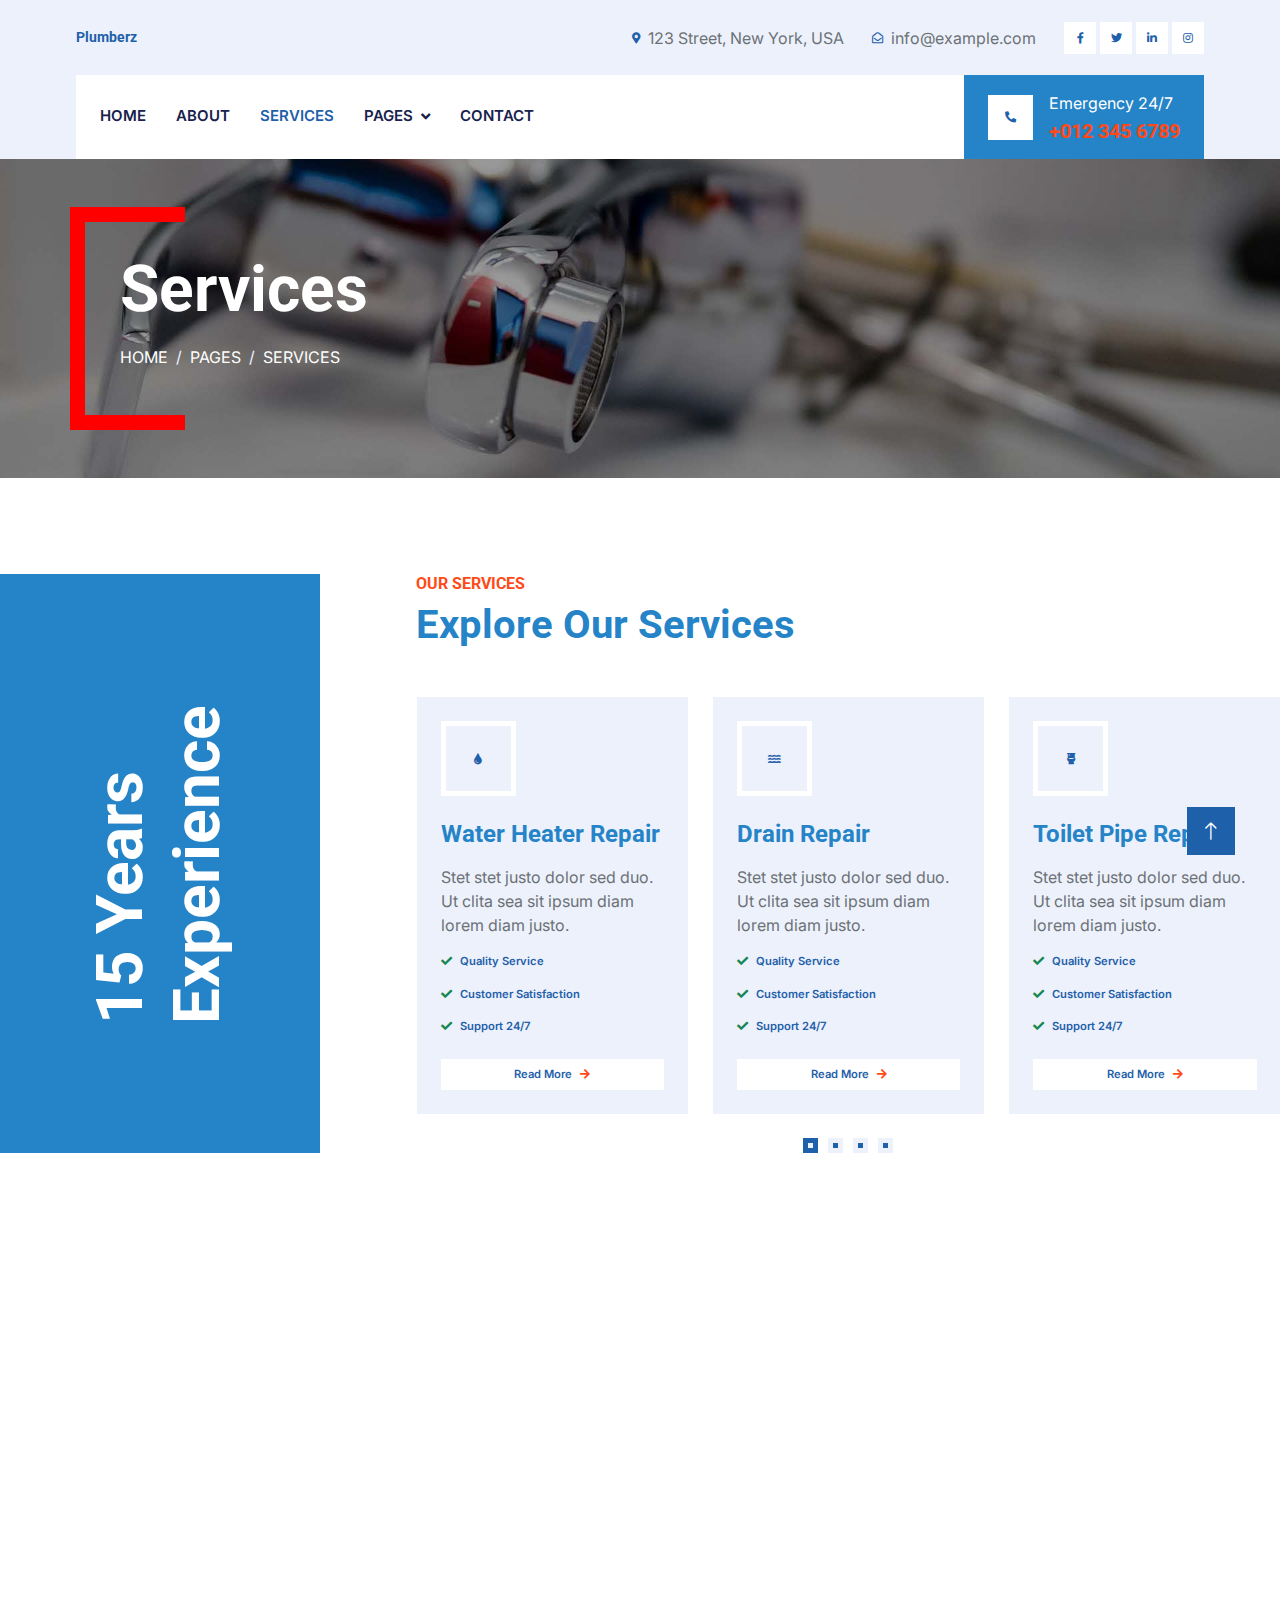
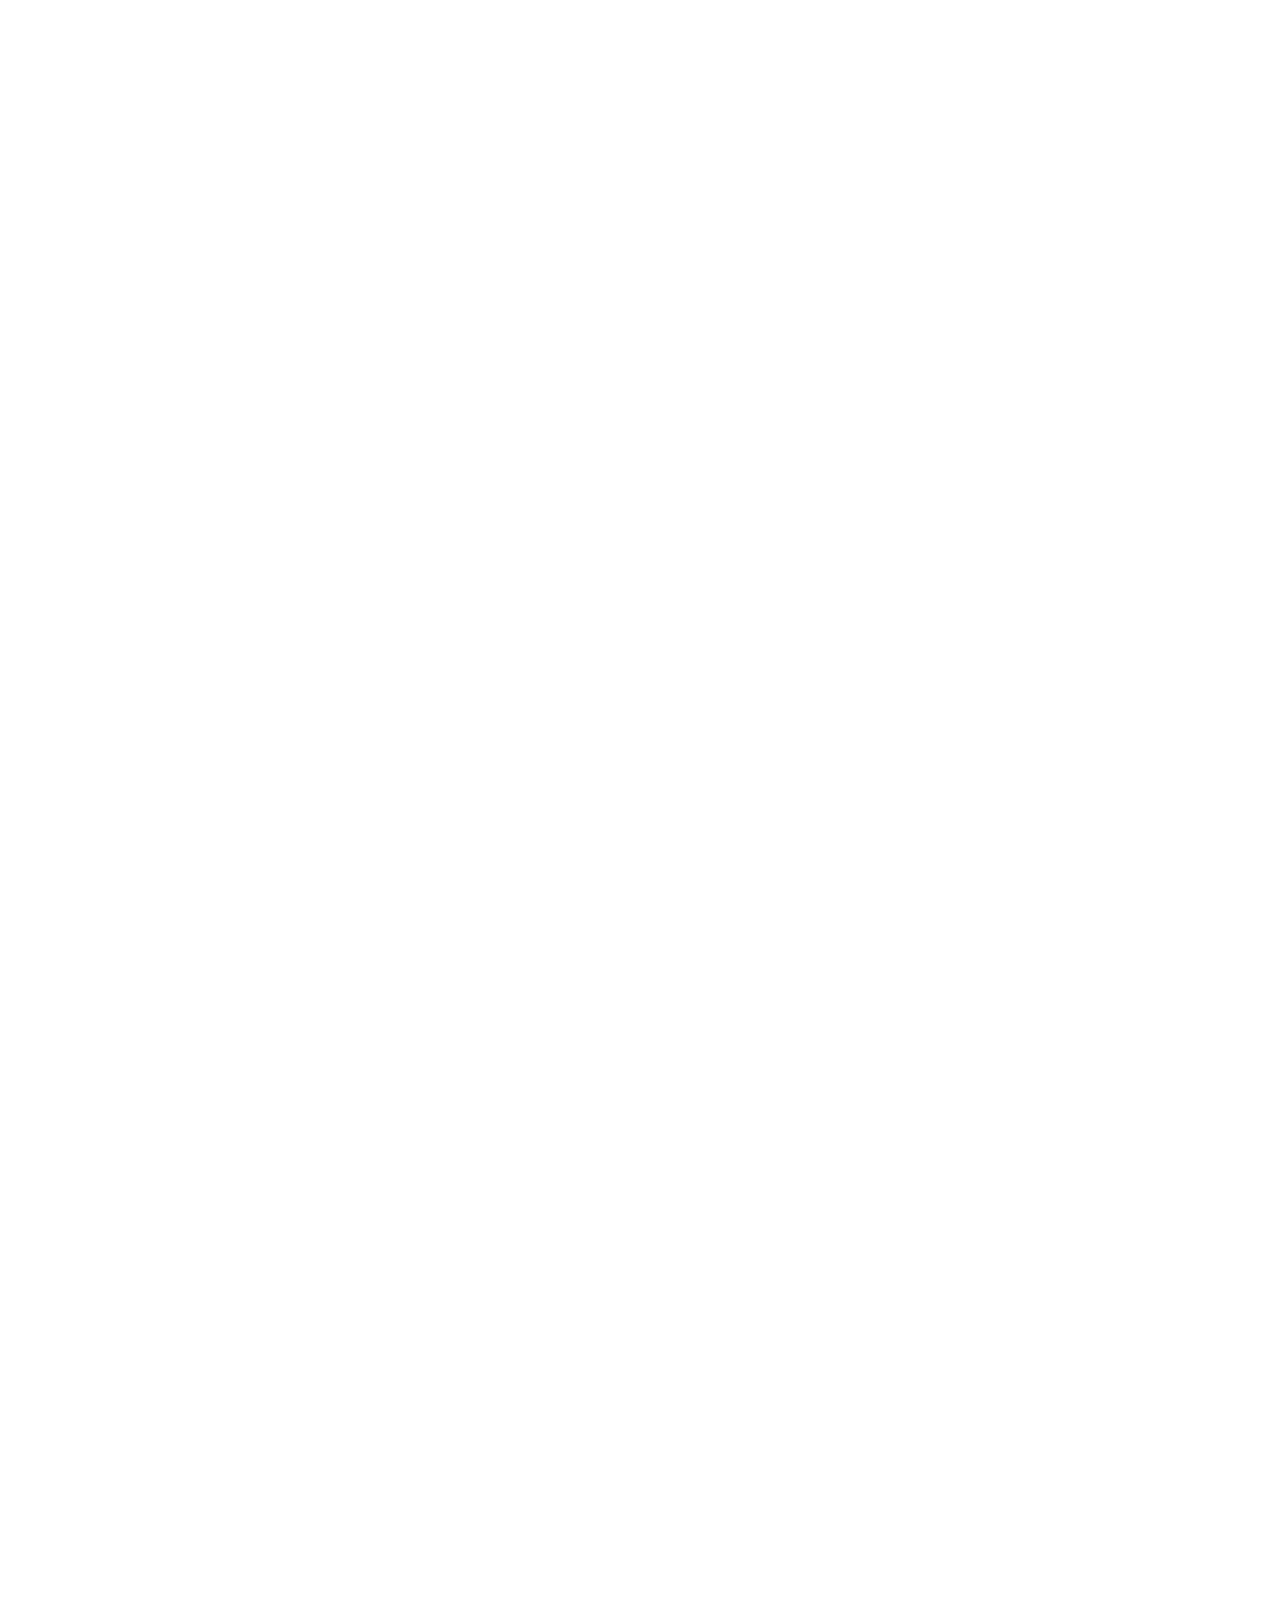
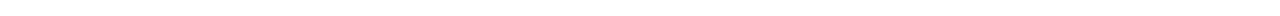
<file: service.html>
<!DOCTYPE html>
<html lang="en">

<head>
    <meta charset="utf-8">
    <title>Plumberz - Free Plumbing Website Template</title>
    <meta content="width=device-width, initial-scale=1.0" name="viewport">
    <meta content="" name="keywords">
    <meta content="" name="description">

    <!-- Favicon -->
    <link href="img/favicon.ico" rel="icon">

    <!-- Google Web Fonts -->
    <link rel="preconnect" href="https://fonts.googleapis.com">
    <link rel="preconnect" href="https://fonts.gstatic.com" crossorigin>
    <link href="https://fonts.googleapis.com/css2?family=Inter:wght@400;600&family=Roboto:wght@500;700&display=swap" rel="stylesheet">

    <!-- Icon Font Stylesheet -->
    <link href="https://cdnjs.cloudflare.com/ajax/libs/font-awesome/5.10.0/css/all.min.css" rel="stylesheet">
    <link href="https://cdn.jsdelivr.net/npm/bootstrap-icons@1.4.1/font/bootstrap-icons.css" rel="stylesheet">

    <!-- Libraries Stylesheet -->
    <link href="lib/animate/animate.min.css" rel="stylesheet">
    <link href="lib/owlcarousel/assets/owl.carousel.min.css" rel="stylesheet">
    <link href="lib/tempusdominus/css/tempusdominus-bootstrap-4.min.css" rel="stylesheet" />

    <!-- Customized Bootstrap Stylesheet -->
    <link href="css/bootstrap.min.css" rel="stylesheet">

    <!-- Template Stylesheet -->
    <link href="css/style.css" rel="stylesheet">
</head>

<body>
    <!-- Spinner Start -->
    <div id="spinner" class="show bg-white position-fixed translate-middle w-100 vh-100 top-50 start-50 d-flex align-items-center justify-content-center">
        <div class="spinner-border text-primary" style="width: 3rem; height: 3rem;" role="status">
            <span class="sr-only">Loading...</span>
        </div>
    </div>
    <!-- Spinner End -->


    <!-- Topbar Start -->
    <div class="container-fluid bg-light d-none d-lg-block">
        <div class="row align-items-center top-bar">
            <div class="col-lg-3 col-md-12 text-center text-lg-start">
                <a href="" class="navbar-brand m-0 p-0">
                    <h1 class="text-primary m-0">Plumberz</h1>
                </a>
            </div>
            <div class="col-lg-9 col-md-12 text-end">
                <div class="h-100 d-inline-flex align-items-center me-4">
                    <i class="fa fa-map-marker-alt text-primary me-2"></i>
                    <p class="m-0">123 Street, New York, USA</p>
                </div>
                <div class="h-100 d-inline-flex align-items-center me-4">
                    <i class="far fa-envelope-open text-primary me-2"></i>
                    <p class="m-0">info@example.com</p>
                </div>
                <div class="h-100 d-inline-flex align-items-center">
                    <a class="btn btn-sm-square bg-white text-primary me-1" href=""><i class="fab fa-facebook-f"></i></a>
                    <a class="btn btn-sm-square bg-white text-primary me-1" href=""><i class="fab fa-twitter"></i></a>
                    <a class="btn btn-sm-square bg-white text-primary me-1" href=""><i class="fab fa-linkedin-in"></i></a>
                    <a class="btn btn-sm-square bg-white text-primary me-0" href=""><i class="fab fa-instagram"></i></a>
                </div>
            </div>
        </div>
    </div>
    <!-- Topbar End -->


    <!-- Navbar Start -->
    <div class="container-fluid nav-bar bg-light">
        <nav class="navbar navbar-expand-lg navbar-light bg-white p-3 py-lg-0 px-lg-4">
            <a href="" class="navbar-brand d-flex align-items-center m-0 p-0 d-lg-none">
                <h1 class="text-primary m-0">Plumberz</h1>
            </a>
            <button class="navbar-toggler" type="button" data-bs-toggle="collapse" data-bs-target="#navbarCollapse">
                <span class="fa fa-bars"></span>
            </button>
            <div class="collapse navbar-collapse" id="navbarCollapse">
                <div class="navbar-nav me-auto">
                    <a href="index.html" class="nav-item nav-link">Home</a>
                    <a href="about.html" class="nav-item nav-link">About</a>
                    <a href="service.html" class="nav-item nav-link active">Services</a>
                    <div class="nav-item dropdown">
                        <a href="#" class="nav-link dropdown-toggle" data-bs-toggle="dropdown">Pages</a>
                        <div class="dropdown-menu fade-up m-0">
                            <a href="booking.html" class="dropdown-item">Booking</a>
                            <a href="team.html" class="dropdown-item">Technicians</a>
                            <a href="testimonial.html" class="dropdown-item">Testimonial</a>
                            <a href="404.html" class="dropdown-item">404 Page</a>
                        </div>
                    </div>
                    <a href="contact.html" class="nav-item nav-link">Contact</a>
                </div>
                <div class="mt-4 mt-lg-0 me-lg-n4 py-3 px-4 bg-primary d-flex align-items-center">
                    <div class="d-flex flex-shrink-0 align-items-center justify-content-center bg-white" style="width: 45px; height: 45px;">
                        <i class="fa fa-phone-alt text-primary"></i>
                    </div>
                    <div class="ms-3">
                        <p class="mb-1 text-white">Emergency 24/7</p>
                        <h5 class="m-0 text-secondary">+012 345 6789</h5>
                    </div>
                </div>
            </div>
        </nav>
    </div>
    <!-- Navbar End -->


    <!-- Page Header Start -->
    <div class="container-fluid page-header mb-5 py-5">
        <div class="container">
            <h1 class="display-3 text-white mb-3 animated slideInDown">Services</h1>
            <nav aria-label="breadcrumb animated slideInDown">
                <ol class="breadcrumb text-uppercase">
                    <li class="breadcrumb-item"><a class="text-white" href="#">Home</a></li>
                    <li class="breadcrumb-item"><a class="text-white" href="#">Pages</a></li>
                    <li class="breadcrumb-item text-white active" aria-current="page">Services</li>
                </ol>
            </nav>
        </div>
    </div>
    <!-- Page Header End -->


    <!-- Service Start -->
    <div class="container-fluid py-5 px-4 px-lg-0">
        <div class="row g-0">
            <div class="col-lg-3 d-none d-lg-flex">
                <div class="d-flex align-items-center justify-content-center bg-primary w-100 h-100">
                    <h1 class="display-3 text-white m-0" style="transform: rotate(-90deg);">15 Years Experience</h1>
                </div>
            </div>
            <div class="col-md-12 col-lg-9">
                <div class="ms-lg-5 ps-lg-5">
                    <div class="text-center text-lg-start wow fadeInUp" data-wow-delay="0.1s">
                        <h6 class="text-secondary text-uppercase">Our Services</h6>
                        <h1 class="mb-5">Explore Our Services</h1>
                    </div>
                    <div class="owl-carousel service-carousel position-relative wow fadeInUp" data-wow-delay="0.1s">
                        <div class="bg-light p-4">
                            <div class="d-flex align-items-center justify-content-center border border-5 border-white mb-4" style="width: 75px; height: 75px;">
                                <i class="fa fa-water fa-2x text-primary"></i>
                            </div>
                            <h4 class="mb-3">Drain Repair</h4>
                            <p>Stet stet justo dolor sed duo. Ut clita sea sit ipsum diam lorem diam justo.</p>
                            <p class="text-primary fw-medium"><i class="fa fa-check text-success me-2"></i>Quality Service</p>
                            <p class="text-primary fw-medium"><i class="fa fa-check text-success me-2"></i>Customer Satisfaction</p>
                            <p class="text-primary fw-medium"><i class="fa fa-check text-success me-2"></i>Support 24/7</p>
                            <a href="" class="btn bg-white text-primary w-100 mt-2">Read More<i class="fa fa-arrow-right text-secondary ms-2"></i></a>
                        </div>
                        <div class="bg-light p-4">
                            <div class="d-flex align-items-center justify-content-center border border-5 border-white mb-4" style="width: 75px; height: 75px;">
                                <i class="fa fa-toilet fa-2x text-primary"></i>
                            </div>
                            <h4 class="mb-3">Toilet Pipe Repair</h4>
                            <p>Stet stet justo dolor sed duo. Ut clita sea sit ipsum diam lorem diam justo.</p>
                            <p class="text-primary fw-medium"><i class="fa fa-check text-success me-2"></i>Quality Service</p>
                            <p class="text-primary fw-medium"><i class="fa fa-check text-success me-2"></i>Customer Satisfaction</p>
                            <p class="text-primary fw-medium"><i class="fa fa-check text-success me-2"></i>Support 24/7</p>
                            <a href="" class="btn bg-white text-primary w-100 mt-2">Read More<i class="fa fa-arrow-right text-secondary ms-2"></i></a>
                        </div>
                        <div class="bg-light p-4">
                            <div class="d-flex align-items-center justify-content-center border border-5 border-white mb-4" style="width: 75px; height: 75px;">
                                <i class="fa fa-shower fa-2x text-primary"></i>
                            </div>
                            <h4 class="mb-3">Sewer Line Repair</h4>
                            <p>Stet stet justo dolor sed duo. Ut clita sea sit ipsum diam lorem diam justo.</p>
                            <p class="text-primary fw-medium"><i class="fa fa-check text-success me-2"></i>Quality Service</p>
                            <p class="text-primary fw-medium"><i class="fa fa-check text-success me-2"></i>Customer Satisfaction</p>
                            <p class="text-primary fw-medium"><i class="fa fa-check text-success me-2"></i>Support 24/7</p>
                            <a href="" class="btn bg-white text-primary w-100 mt-2">Read More<i class="fa fa-arrow-right text-secondary ms-2"></i></a>
                        </div>
                        <div class="bg-light p-4">
                            <div class="d-flex align-items-center justify-content-center border border-5 border-white mb-4" style="width: 75px; height: 75px;">
                                <i class="fa fa-tint fa-2x text-primary"></i>
                            </div>
                            <h4 class="mb-3">Water Heater Repair</h4>
                            <p>Stet stet justo dolor sed duo. Ut clita sea sit ipsum diam lorem diam justo.</p>
                            <p class="text-primary fw-medium"><i class="fa fa-check text-success me-2"></i>Quality Service</p>
                            <p class="text-primary fw-medium"><i class="fa fa-check text-success me-2"></i>Customer Satisfaction</p>
                            <p class="text-primary fw-medium"><i class="fa fa-check text-success me-2"></i>Support 24/7</p>
                            <a href="" class="btn bg-white text-primary w-100 mt-2">Read More<i class="fa fa-arrow-right text-secondary ms-2"></i></a>
                        </div>
                    </div>
                </div>
            </div>
        </div>
    </div>
    <!-- Service End -->


    <!-- Booking Start -->
    <div class="container-fluid my-5 px-0">
        <div class="video wow fadeInUp" data-wow-delay="0.1s">
            <button type="button" class="btn-play" data-bs-toggle="modal" data-src="https://www.youtube.com/embed/DWRcNpR6Kdc" data-bs-target="#videoModal">
                <span></span>
            </button>

            <div class="modal fade" id="videoModal" tabindex="-1" aria-labelledby="exampleModalLabel" aria-hidden="true">
                <div class="modal-dialog">
                    <div class="modal-content rounded-0">
                        <div class="modal-header">
                            <h5 class="modal-title" id="exampleModalLabel">Youtube Video</h5>
                            <button type="button" class="btn-close" data-bs-dismiss="modal" aria-label="Close"></button>
                        </div>
                        <div class="modal-body">
                            <!-- 16:9 aspect ratio -->
                            <div class="ratio ratio-16x9">
                                <iframe class="embed-responsive-item" src="" id="video" allowfullscreen allowscriptaccess="always"
                                    allow="autoplay"></iframe>
                            </div>
                        </div>
                    </div>
                </div>
            </div>

            <h1 class="text-white mb-4">Emergency Plumbing Service</h1>
            <h3 class="text-white mb-0">24 Hours 7 Days a Week</h3>
        </div>
        <div class="container position-relative wow fadeInUp" data-wow-delay="0.1s" style="margin-top: -6rem;">
            <div class="row justify-content-center">
                <div class="col-lg-8">
                    <div class="bg-light text-center p-5">
                        <h1 class="mb-4">Book For A Service</h1>
                        <form>
                            <div class="row g-3">
                                <div class="col-12 col-sm-6">
                                    <input type="text" class="form-control border-0" placeholder="Your Name" style="height: 55px;">
                                </div>
                                <div class="col-12 col-sm-6">
                                    <input type="email" class="form-control border-0" placeholder="Your Email" style="height: 55px;">
                                </div>
                                <div class="col-12 col-sm-6">
                                    <select class="form-select border-0" style="height: 55px;">
                                        <option selected>Select A Service</option>
                                        <option value="1">Service 1</option>
                                        <option value="2">Service 2</option>
                                        <option value="3">Service 3</option>
                                    </select>
                                </div>
                                <div class="col-12 col-sm-6">
                                    <div class="date" id="date1" data-target-input="nearest">
                                        <input type="text"
                                            class="form-control border-0 datetimepicker-input"
                                            placeholder="Service Date" data-target="#date1" data-toggle="datetimepicker" style="height: 55px;">
                                    </div>
                                </div>
                                <div class="col-12">
                                    <textarea class="form-control border-0" placeholder="Special Request"></textarea>
                                </div>
                                <div class="col-12">
                                    <button class="btn btn-primary w-100 py-3" type="submit">Book Now</button>
                                </div>
                            </div>
                        </form>
                    </div>
                </div>
            </div>
        </div>
    </div>
    <!-- Booking End -->


    <!-- Testimonial Start -->
    <div class="container-xxl py-5 wow fadeInUp" data-wow-delay="0.1s">
        <div class="container">
            <div class="text-center">
                <h6 class="text-secondary text-uppercase">Testimonial</h6>
                <h1 class="mb-5">Our Clients Say!</h1>
            </div>
            <div class="owl-carousel testimonial-carousel position-relative wow fadeInUp" data-wow-delay="0.1s">
                <div class="testimonial-item text-center">
                    <div class="testimonial-text bg-light text-center p-4 mb-4">
                        <p class="mb-0">Tempor erat elitr rebum at clita. Diam dolor diam ipsum sit diam amet diam et eos. Clita erat ipsum et lorem et sit.</p>
                    </div>
                    <img class="bg-light rounded-circle p-2 mx-auto mb-2" src="img/testimonial-1.jpg" style="width: 80px; height: 80px;">
                    <div class="mb-2">
                        <small class="fa fa-star text-secondary"></small>
                        <small class="fa fa-star text-secondary"></small>
                        <small class="fa fa-star text-secondary"></small>
                        <small class="fa fa-star text-secondary"></small>
                        <small class="fa fa-star text-secondary"></small>
                    </div>
                    <h5 class="mb-1">Client Name</h5>
                    <p class="m-0">Profession</p>
                </div>
                <div class="testimonial-item text-center">
                    <div class="testimonial-text bg-light text-center p-4 mb-4">
                        <p class="mb-0">Tempor erat elitr rebum at clita. Diam dolor diam ipsum sit diam amet diam et eos. Clita erat ipsum et lorem et sit.</p>
                    </div>
                    <img class="bg-light rounded-circle p-2 mx-auto mb-2" src="img/testimonial-2.jpg" style="width: 80px; height: 80px;">
                    <div class="mb-2">
                        <small class="fa fa-star text-secondary"></small>
                        <small class="fa fa-star text-secondary"></small>
                        <small class="fa fa-star text-secondary"></small>
                        <small class="fa fa-star text-secondary"></small>
                        <small class="fa fa-star text-secondary"></small>
                    </div>
                    <h5 class="mb-1">Client Name</h5>
                    <p class="m-0">Profession</p>
                </div>
                <div class="testimonial-item text-center">
                    <div class="testimonial-text bg-light text-center p-4 mb-4">
                        <p class="mb-0">Tempor erat elitr rebum at clita. Diam dolor diam ipsum sit diam amet diam et eos. Clita erat ipsum et lorem et sit.</p>
                    </div>
                    <img class="bg-light rounded-circle p-2 mx-auto mb-2" src="img/testimonial-3.jpg" style="width: 80px; height: 80px;">
                    <div class="mb-2">
                        <small class="fa fa-star text-secondary"></small>
                        <small class="fa fa-star text-secondary"></small>
                        <small class="fa fa-star text-secondary"></small>
                        <small class="fa fa-star text-secondary"></small>
                        <small class="fa fa-star text-secondary"></small>
                    </div>
                    <h5 class="mb-1">Client Name</h5>
                    <p class="m-0">Profession</p>
                </div>
                <div class="testimonial-item text-center">
                    <div class="testimonial-text bg-light text-center p-4 mb-4">
                        <p class="mb-0">Tempor erat elitr rebum at clita. Diam dolor diam ipsum sit diam amet diam et eos. Clita erat ipsum et lorem et sit.</p>
                    </div>
                    <img class="bg-light rounded-circle p-2 mx-auto mb-2" src="img/testimonial-4.jpg" style="width: 80px; height: 80px;">
                    <div class="mb-2">
                        <small class="fa fa-star text-secondary"></small>
                        <small class="fa fa-star text-secondary"></small>
                        <small class="fa fa-star text-secondary"></small>
                        <small class="fa fa-star text-secondary"></small>
                        <small class="fa fa-star text-secondary"></small>
                    </div>
                    <h5 class="mb-1">Client Name</h5>
                    <p class="m-0">Profession</p>
                </div>
            </div>
        </div>
    </div>
    <!-- Testimonial End -->
        

    <!-- Footer Start -->
    <div class="container-fluid bg-dark text-light footer pt-5 mt-5 wow fadeIn" data-wow-delay="0.1s">
        <div class="container py-5">
            <div class="row g-5">
                <div class="col-lg-3 col-md-6">
                    <h4 class="text-light mb-4">Address</h4>
                    <p class="mb-2"><i class="fa fa-map-marker-alt me-3"></i>123 Street, New York, USA</p>
                    <p class="mb-2"><i class="fa fa-phone-alt me-3"></i>+012 345 67890</p>
                    <p class="mb-2"><i class="fa fa-envelope me-3"></i>info@example.com</p>
                    <div class="d-flex pt-2">
                        <a class="btn btn-outline-light btn-social" href=""><i class="fab fa-twitter"></i></a>
                        <a class="btn btn-outline-light btn-social" href=""><i class="fab fa-facebook-f"></i></a>
                        <a class="btn btn-outline-light btn-social" href=""><i class="fab fa-youtube"></i></a>
                        <a class="btn btn-outline-light btn-social" href=""><i class="fab fa-linkedin-in"></i></a>
                    </div>
                </div>
                <div class="col-lg-3 col-md-6">
                    <h4 class="text-light mb-4">Opening Hours</h4>
                    <h6 class="text-light">Monday - Friday:</h6>
                    <p class="mb-4">09.00 AM - 09.00 PM</p>
                    <h6 class="text-light">Saturday - Sunday:</h6>
                    <p class="mb-0">09.00 AM - 12.00 PM</p>
                </div>
                <div class="col-lg-3 col-md-6">
                    <h4 class="text-light mb-4">Services</h4>
                    <a class="btn btn-link" href="">Drain Cleaning</a>
                    <a class="btn btn-link" href="">Sewer Line</a>
                    <a class="btn btn-link" href="">Water Heating</a>
                    <a class="btn btn-link" href="">Toilet Cleaning</a>
                    <a class="btn btn-link" href="">Broken Pipe</a>
                </div>
                <div class="col-lg-3 col-md-6">
                    <h4 class="text-light mb-4">Newsletter</h4>
                    <p>Dolor amet sit justo amet elitr clita ipsum elitr est.</p>
                    <div class="position-relative mx-auto" style="max-width: 400px;">
                        <input class="form-control border-0 w-100 py-3 ps-4 pe-5" type="text" placeholder="Your email">
                        <button type="button" class="btn btn-primary py-2 position-absolute top-0 end-0 mt-2 me-2">SignUp</button>
                    </div>
                </div>
            </div>
        </div>
        <div class="container">
            <div class="copyright">
                <div class="row">
                    <div class="col-md-6 text-center text-md-start mb-3 mb-md-0">
                        &copy; <a class="border-bottom" href="#">Your Site Name</a>, All Right Reserved.
                    </div>
                    <div class="col-md-6 text-center text-md-end">
                        <!--/*** This template is free as long as you keep the footer author’s credit link/attribution link/backlink. If you'd like to use the template without the footer author’s credit link/attribution link/backlink, you can purchase the Credit Removal License from "https://htmlcodex.com/credit-removal". Thank you for your support. ***/-->
                        Designed By <a class="border-bottom" href="https://htmlcodex.com">HTML Codex</a>
                    </div>
                </div>
            </div>
        </div>
    </div>
    <!-- Footer End -->


    <!-- Back to Top -->
    <a href="#" class="btn btn-lg btn-primary btn-lg-square rounded-0 back-to-top"><i class="bi bi-arrow-up"></i></a>


    <!-- JavaScript Libraries -->
    <script src="https://code.jquery.com/jquery-3.4.1.min.js"></script>
    <script src="https://cdn.jsdelivr.net/npm/bootstrap@5.0.0/dist/js/bootstrap.bundle.min.js"></script>
    <script src="lib/wow/wow.min.js"></script>
    <script src="lib/easing/easing.min.js"></script>
    <script src="lib/waypoints/waypoints.min.js"></script>
    <script src="lib/counterup/counterup.min.js"></script>
    <script src="lib/owlcarousel/owl.carousel.min.js"></script>
    <script src="lib/tempusdominus/js/moment.min.js"></script>
    <script src="lib/tempusdominus/js/moment-timezone.min.js"></script>
    <script src="lib/tempusdominus/js/tempusdominus-bootstrap-4.min.js"></script>

    <!-- Template Javascript -->
    <script src="js/main.js"></script>
</body>

</html>
</file>
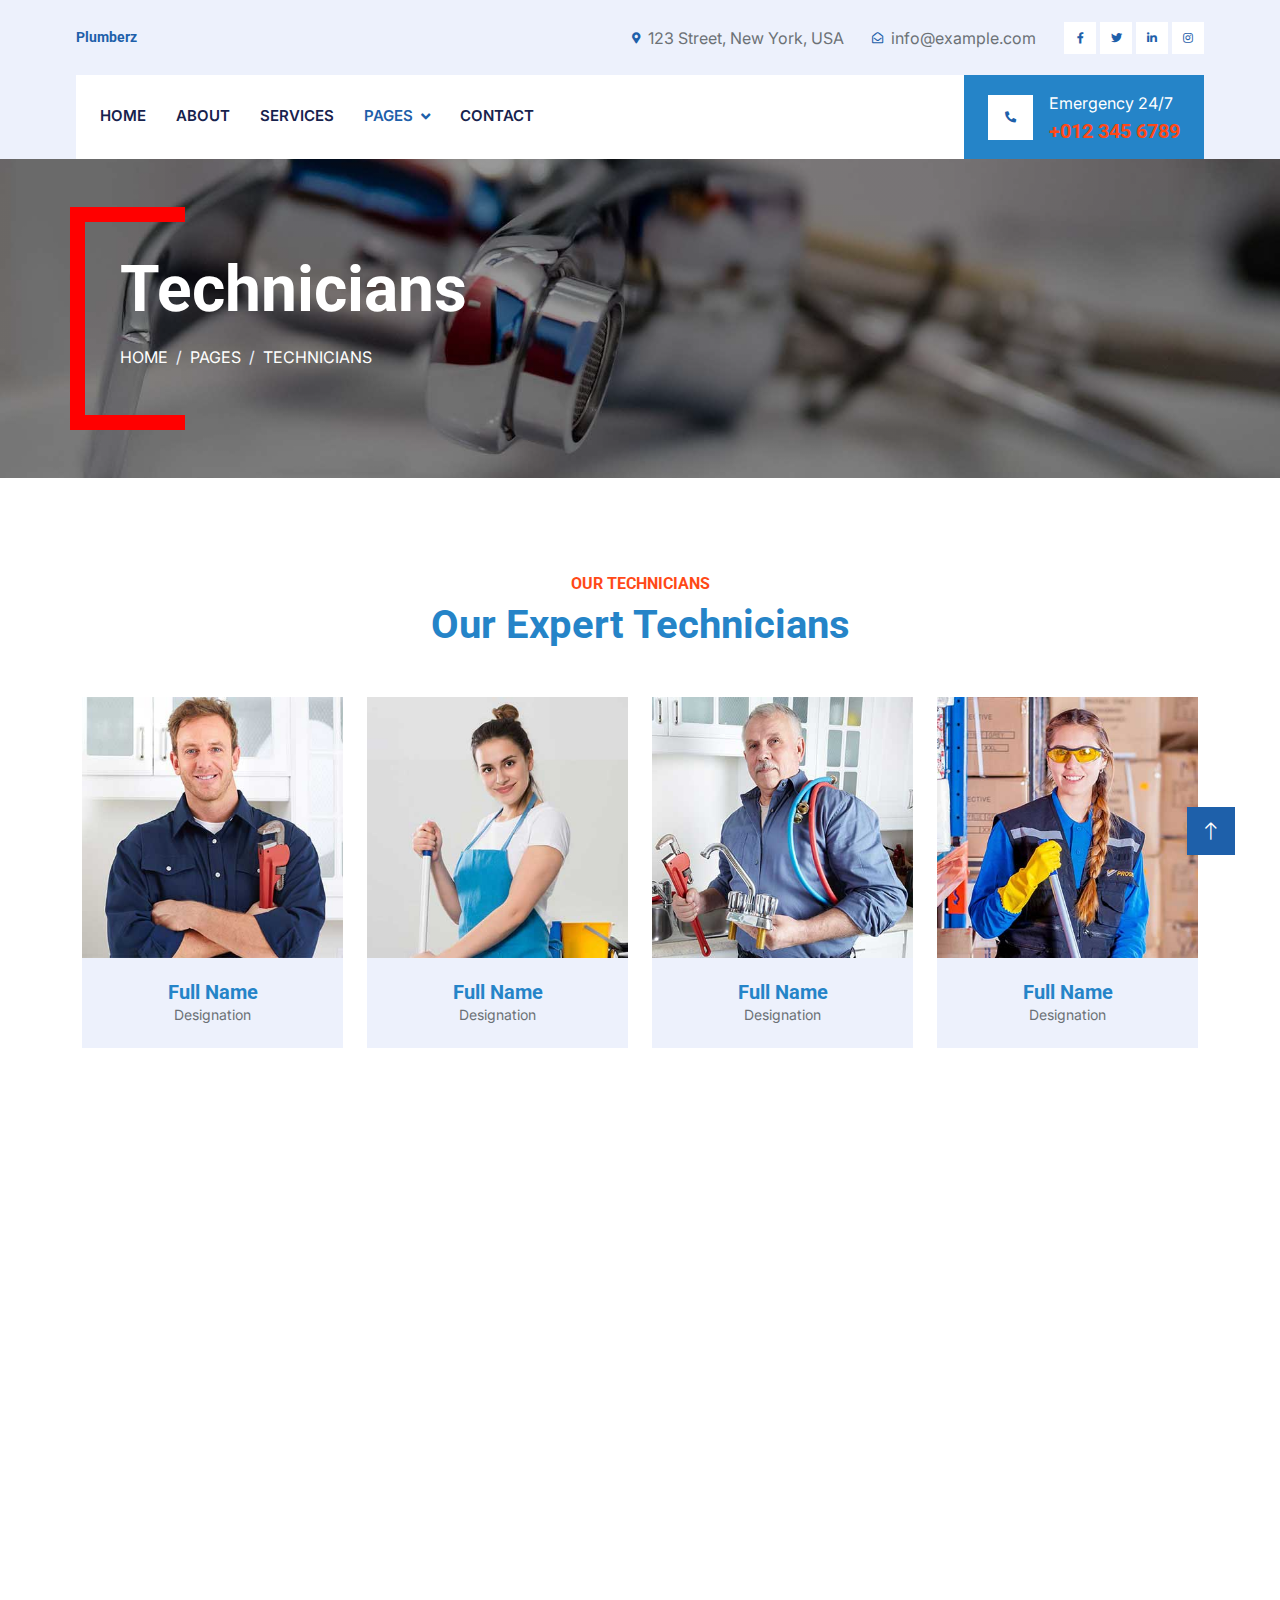
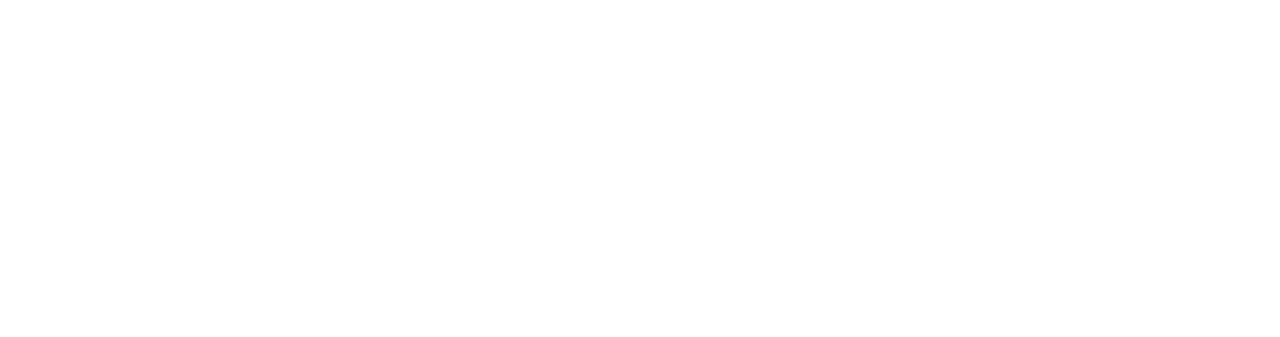
<file: team.html>
<!DOCTYPE html>
<html lang="en">

<head>
    <meta charset="utf-8">
    <title>Plumberz - Free Plumbing Website Template</title>
    <meta content="width=device-width, initial-scale=1.0" name="viewport">
    <meta content="" name="keywords">
    <meta content="" name="description">

    <!-- Favicon -->
    <link href="img/favicon.ico" rel="icon">

    <!-- Google Web Fonts -->
    <link rel="preconnect" href="https://fonts.googleapis.com">
    <link rel="preconnect" href="https://fonts.gstatic.com" crossorigin>
    <link href="https://fonts.googleapis.com/css2?family=Inter:wght@400;600&family=Roboto:wght@500;700&display=swap" rel="stylesheet">

    <!-- Icon Font Stylesheet -->
    <link href="https://cdnjs.cloudflare.com/ajax/libs/font-awesome/5.10.0/css/all.min.css" rel="stylesheet">
    <link href="https://cdn.jsdelivr.net/npm/bootstrap-icons@1.4.1/font/bootstrap-icons.css" rel="stylesheet">

    <!-- Libraries Stylesheet -->
    <link href="lib/animate/animate.min.css" rel="stylesheet">
    <link href="lib/owlcarousel/assets/owl.carousel.min.css" rel="stylesheet">
    <link href="lib/tempusdominus/css/tempusdominus-bootstrap-4.min.css" rel="stylesheet" />

    <!-- Customized Bootstrap Stylesheet -->
    <link href="css/bootstrap.min.css" rel="stylesheet">

    <!-- Template Stylesheet -->
    <link href="css/style.css" rel="stylesheet">
</head>

<body>
    <!-- Spinner Start -->
    <div id="spinner" class="show bg-white position-fixed translate-middle w-100 vh-100 top-50 start-50 d-flex align-items-center justify-content-center">
        <div class="spinner-border text-primary" style="width: 3rem; height: 3rem;" role="status">
            <span class="sr-only">Loading...</span>
        </div>
    </div>
    <!-- Spinner End -->


    <!-- Topbar Start -->
    <div class="container-fluid bg-light d-none d-lg-block">
        <div class="row align-items-center top-bar">
            <div class="col-lg-3 col-md-12 text-center text-lg-start">
                <a href="" class="navbar-brand m-0 p-0">
                    <h1 class="text-primary m-0">Plumberz</h1>
                </a>
            </div>
            <div class="col-lg-9 col-md-12 text-end">
                <div class="h-100 d-inline-flex align-items-center me-4">
                    <i class="fa fa-map-marker-alt text-primary me-2"></i>
                    <p class="m-0">123 Street, New York, USA</p>
                </div>
                <div class="h-100 d-inline-flex align-items-center me-4">
                    <i class="far fa-envelope-open text-primary me-2"></i>
                    <p class="m-0">info@example.com</p>
                </div>
                <div class="h-100 d-inline-flex align-items-center">
                    <a class="btn btn-sm-square bg-white text-primary me-1" href=""><i class="fab fa-facebook-f"></i></a>
                    <a class="btn btn-sm-square bg-white text-primary me-1" href=""><i class="fab fa-twitter"></i></a>
                    <a class="btn btn-sm-square bg-white text-primary me-1" href=""><i class="fab fa-linkedin-in"></i></a>
                    <a class="btn btn-sm-square bg-white text-primary me-0" href=""><i class="fab fa-instagram"></i></a>
                </div>
            </div>
        </div>
    </div>
    <!-- Topbar End -->


    <!-- Navbar Start -->
    <div class="container-fluid nav-bar bg-light">
        <nav class="navbar navbar-expand-lg navbar-light bg-white p-3 py-lg-0 px-lg-4">
            <a href="" class="navbar-brand d-flex align-items-center m-0 p-0 d-lg-none">
                <h1 class="text-primary m-0">Plumberz</h1>
            </a>
            <button class="navbar-toggler" type="button" data-bs-toggle="collapse" data-bs-target="#navbarCollapse">
                <span class="fa fa-bars"></span>
            </button>
            <div class="collapse navbar-collapse" id="navbarCollapse">
                <div class="navbar-nav me-auto">
                    <a href="index.html" class="nav-item nav-link">Home</a>
                    <a href="about.html" class="nav-item nav-link">About</a>
                    <a href="service.html" class="nav-item nav-link">Services</a>
                    <div class="nav-item dropdown">
                        <a href="#" class="nav-link dropdown-toggle active" data-bs-toggle="dropdown">Pages</a>
                        <div class="dropdown-menu fade-up m-0">
                            <a href="booking.html" class="dropdown-item">Booking</a>
                            <a href="team.html" class="dropdown-item active">Technicians</a>
                            <a href="testimonial.html" class="dropdown-item">Testimonial</a>
                            <a href="404.html" class="dropdown-item">404 Page</a>
                        </div>
                    </div>
                    <a href="contact.html" class="nav-item nav-link">Contact</a>
                </div>
                <div class="mt-4 mt-lg-0 me-lg-n4 py-3 px-4 bg-primary d-flex align-items-center">
                    <div class="d-flex flex-shrink-0 align-items-center justify-content-center bg-white" style="width: 45px; height: 45px;">
                        <i class="fa fa-phone-alt text-primary"></i>
                    </div>
                    <div class="ms-3">
                        <p class="mb-1 text-white">Emergency 24/7</p>
                        <h5 class="m-0 text-secondary">+012 345 6789</h5>
                    </div>
                </div>
            </div>
        </nav>
    </div>
    <!-- Navbar End -->


    <!-- Page Header Start -->
    <div class="container-fluid page-header mb-5 py-5">
        <div class="container">
            <h1 class="display-3 text-white mb-3 animated slideInDown">Technicians</h1>
            <nav aria-label="breadcrumb animated slideInDown">
                <ol class="breadcrumb text-uppercase">
                    <li class="breadcrumb-item"><a class="text-white" href="#">Home</a></li>
                    <li class="breadcrumb-item"><a class="text-white" href="#">Pages</a></li>
                    <li class="breadcrumb-item text-white active" aria-current="page">Technicians</li>
                </ol>
            </nav>
        </div>
    </div>
    <!-- Page Header End -->


    <!-- Team Start -->
    <div class="container-xxl py-5">
        <div class="container">
            <div class="text-center wow fadeInUp" data-wow-delay="0.1s">
                <h6 class="text-secondary text-uppercase">Our Technicians</h6>
                <h1 class="mb-5">Our Expert Technicians</h1>
            </div>
            <div class="row g-4">
                <div class="col-lg-3 col-md-6 wow fadeInUp" data-wow-delay="0.1s">
                    <div class="team-item">
                        <div class="position-relative overflow-hidden">
                            <img class="img-fluid" src="img/team-1.jpg" alt="">
                        </div>
                        <div class="team-text">
                            <div class="bg-light">
                                <h5 class="fw-bold mb-0">Full Name</h5>
                                <small>Designation</small>
                            </div>
                            <div class="bg-primary">
                                <a class="btn btn-square mx-1" href=""><i class="fab fa-facebook-f"></i></a>
                                <a class="btn btn-square mx-1" href=""><i class="fab fa-twitter"></i></a>
                                <a class="btn btn-square mx-1" href=""><i class="fab fa-instagram"></i></a>
                            </div>
                        </div>
                    </div>
                </div>
                <div class="col-lg-3 col-md-6 wow fadeInUp" data-wow-delay="0.3s">
                    <div class="team-item">
                        <div class="position-relative overflow-hidden">
                            <img class="img-fluid" src="img/team-2.jpg" alt="">
                        </div>
                        <div class="team-text">
                            <div class="bg-light">
                                <h5 class="fw-bold mb-0">Full Name</h5>
                                <small>Designation</small>
                            </div>
                            <div class="bg-primary">
                                <a class="btn btn-square mx-1" href=""><i class="fab fa-facebook-f"></i></a>
                                <a class="btn btn-square mx-1" href=""><i class="fab fa-twitter"></i></a>
                                <a class="btn btn-square mx-1" href=""><i class="fab fa-instagram"></i></a>
                            </div>
                        </div>
                    </div>
                </div>
                <div class="col-lg-3 col-md-6 wow fadeInUp" data-wow-delay="0.5s">
                    <div class="team-item">
                        <div class="position-relative overflow-hidden">
                            <img class="img-fluid" src="img/team-3.jpg" alt="">
                        </div>
                        <div class="team-text">
                            <div class="bg-light">
                                <h5 class="fw-bold mb-0">Full Name</h5>
                                <small>Designation</small>
                            </div>
                            <div class="bg-primary">
                                <a class="btn btn-square mx-1" href=""><i class="fab fa-facebook-f"></i></a>
                                <a class="btn btn-square mx-1" href=""><i class="fab fa-twitter"></i></a>
                                <a class="btn btn-square mx-1" href=""><i class="fab fa-instagram"></i></a>
                            </div>
                        </div>
                    </div>
                </div>
                <div class="col-lg-3 col-md-6 wow fadeInUp" data-wow-delay="0.7s">
                    <div class="team-item">
                        <div class="position-relative overflow-hidden">
                            <img class="img-fluid" src="img/team-4.jpg" alt="">
                        </div>
                        <div class="team-text">
                            <div class="bg-light">
                                <h5 class="fw-bold mb-0">Full Name</h5>
                                <small>Designation</small>
                            </div>
                            <div class="bg-primary">
                                <a class="btn btn-square mx-1" href=""><i class="fab fa-facebook-f"></i></a>
                                <a class="btn btn-square mx-1" href=""><i class="fab fa-twitter"></i></a>
                                <a class="btn btn-square mx-1" href=""><i class="fab fa-instagram"></i></a>
                            </div>
                        </div>
                    </div>
                </div>
                <div class="col-lg-3 col-md-6 wow fadeInUp" data-wow-delay="0.1s">
                    <div class="team-item">
                        <div class="position-relative overflow-hidden">
                            <img class="img-fluid" src="img/team-2.jpg" alt="">
                        </div>
                        <div class="team-text">
                            <div class="bg-light">
                                <h5 class="fw-bold mb-0">Full Name</h5>
                                <small>Designation</small>
                            </div>
                            <div class="bg-primary">
                                <a class="btn btn-square mx-1" href=""><i class="fab fa-facebook-f"></i></a>
                                <a class="btn btn-square mx-1" href=""><i class="fab fa-twitter"></i></a>
                                <a class="btn btn-square mx-1" href=""><i class="fab fa-instagram"></i></a>
                            </div>
                        </div>
                    </div>
                </div>
                <div class="col-lg-3 col-md-6 wow fadeInUp" data-wow-delay="0.3s">
                    <div class="team-item">
                        <div class="position-relative overflow-hidden">
                            <img class="img-fluid" src="img/team-3.jpg" alt="">
                        </div>
                        <div class="team-text">
                            <div class="bg-light">
                                <h5 class="fw-bold mb-0">Full Name</h5>
                                <small>Designation</small>
                            </div>
                            <div class="bg-primary">
                                <a class="btn btn-square mx-1" href=""><i class="fab fa-facebook-f"></i></a>
                                <a class="btn btn-square mx-1" href=""><i class="fab fa-twitter"></i></a>
                                <a class="btn btn-square mx-1" href=""><i class="fab fa-instagram"></i></a>
                            </div>
                        </div>
                    </div>
                </div>
                <div class="col-lg-3 col-md-6 wow fadeInUp" data-wow-delay="0.5s">
                    <div class="team-item">
                        <div class="position-relative overflow-hidden">
                            <img class="img-fluid" src="img/team-4.jpg" alt="">
                        </div>
                        <div class="team-text">
                            <div class="bg-light">
                                <h5 class="fw-bold mb-0">Full Name</h5>
                                <small>Designation</small>
                            </div>
                            <div class="bg-primary">
                                <a class="btn btn-square mx-1" href=""><i class="fab fa-facebook-f"></i></a>
                                <a class="btn btn-square mx-1" href=""><i class="fab fa-twitter"></i></a>
                                <a class="btn btn-square mx-1" href=""><i class="fab fa-instagram"></i></a>
                            </div>
                        </div>
                    </div>
                </div>
                <div class="col-lg-3 col-md-6 wow fadeInUp" data-wow-delay="0.7s">
                    <div class="team-item">
                        <div class="position-relative overflow-hidden">
                            <img class="img-fluid" src="img/team-1.jpg" alt="">
                        </div>
                        <div class="team-text">
                            <div class="bg-light">
                                <h5 class="fw-bold mb-0">Full Name</h5>
                                <small>Designation</small>
                            </div>
                            <div class="bg-primary">
                                <a class="btn btn-square mx-1" href=""><i class="fab fa-facebook-f"></i></a>
                                <a class="btn btn-square mx-1" href=""><i class="fab fa-twitter"></i></a>
                                <a class="btn btn-square mx-1" href=""><i class="fab fa-instagram"></i></a>
                            </div>
                        </div>
                    </div>
                </div>
            </div>
        </div>
    </div>
    <!-- Team End -->
        

    <!-- Footer Start -->
    <div class="container-fluid bg-dark text-light footer pt-5 mt-5 wow fadeIn" data-wow-delay="0.1s">
        <div class="container py-5">
            <div class="row g-5">
                <div class="col-lg-3 col-md-6">
                    <h4 class="text-light mb-4">Address</h4>
                    <p class="mb-2"><i class="fa fa-map-marker-alt me-3"></i>123 Street, New York, USA</p>
                    <p class="mb-2"><i class="fa fa-phone-alt me-3"></i>+012 345 67890</p>
                    <p class="mb-2"><i class="fa fa-envelope me-3"></i>info@example.com</p>
                    <div class="d-flex pt-2">
                        <a class="btn btn-outline-light btn-social" href=""><i class="fab fa-twitter"></i></a>
                        <a class="btn btn-outline-light btn-social" href=""><i class="fab fa-facebook-f"></i></a>
                        <a class="btn btn-outline-light btn-social" href=""><i class="fab fa-youtube"></i></a>
                        <a class="btn btn-outline-light btn-social" href=""><i class="fab fa-linkedin-in"></i></a>
                    </div>
                </div>
                <div class="col-lg-3 col-md-6">
                    <h4 class="text-light mb-4">Opening Hours</h4>
                    <h6 class="text-light">Monday - Friday:</h6>
                    <p class="mb-4">09.00 AM - 09.00 PM</p>
                    <h6 class="text-light">Saturday - Sunday:</h6>
                    <p class="mb-0">09.00 AM - 12.00 PM</p>
                </div>
                <div class="col-lg-3 col-md-6">
                    <h4 class="text-light mb-4">Services</h4>
                    <a class="btn btn-link" href="">Drain Cleaning</a>
                    <a class="btn btn-link" href="">Sewer Line</a>
                    <a class="btn btn-link" href="">Water Heating</a>
                    <a class="btn btn-link" href="">Toilet Cleaning</a>
                    <a class="btn btn-link" href="">Broken Pipe</a>
                </div>
                <div class="col-lg-3 col-md-6">
                    <h4 class="text-light mb-4">Newsletter</h4>
                    <p>Dolor amet sit justo amet elitr clita ipsum elitr est.</p>
                    <div class="position-relative mx-auto" style="max-width: 400px;">
                        <input class="form-control border-0 w-100 py-3 ps-4 pe-5" type="text" placeholder="Your email">
                        <button type="button" class="btn btn-primary py-2 position-absolute top-0 end-0 mt-2 me-2">SignUp</button>
                    </div>
                </div>
            </div>
        </div>
        <div class="container">
            <div class="copyright">
                <div class="row">
                    <div class="col-md-6 text-center text-md-start mb-3 mb-md-0">
                        &copy; <a class="border-bottom" href="#">Your Site Name</a>, All Right Reserved.
                    </div>
                    <div class="col-md-6 text-center text-md-end">
                        <!--/*** This template is free as long as you keep the footer author’s credit link/attribution link/backlink. If you'd like to use the template without the footer author’s credit link/attribution link/backlink, you can purchase the Credit Removal License from "https://htmlcodex.com/credit-removal". Thank you for your support. ***/-->
                        Designed By <a class="border-bottom" href="https://htmlcodex.com">HTML Codex</a>
                    </div>
                </div>
            </div>
        </div>
    </div>
    <!-- Footer End -->


    <!-- Back to Top -->
    <a href="#" class="btn btn-lg btn-primary btn-lg-square rounded-0 back-to-top"><i class="bi bi-arrow-up"></i></a>


    <!-- JavaScript Libraries -->
    <script src="https://code.jquery.com/jquery-3.4.1.min.js"></script>
    <script src="https://cdn.jsdelivr.net/npm/bootstrap@5.0.0/dist/js/bootstrap.bundle.min.js"></script>
    <script src="lib/wow/wow.min.js"></script>
    <script src="lib/easing/easing.min.js"></script>
    <script src="lib/waypoints/waypoints.min.js"></script>
    <script src="lib/counterup/counterup.min.js"></script>
    <script src="lib/owlcarousel/owl.carousel.min.js"></script>
    <script src="lib/tempusdominus/js/moment.min.js"></script>
    <script src="lib/tempusdominus/js/moment-timezone.min.js"></script>
    <script src="lib/tempusdominus/js/tempusdominus-bootstrap-4.min.js"></script>

    <!-- Template Javascript -->
    <script src="js/main.js"></script>
</body>

</html>
</file>
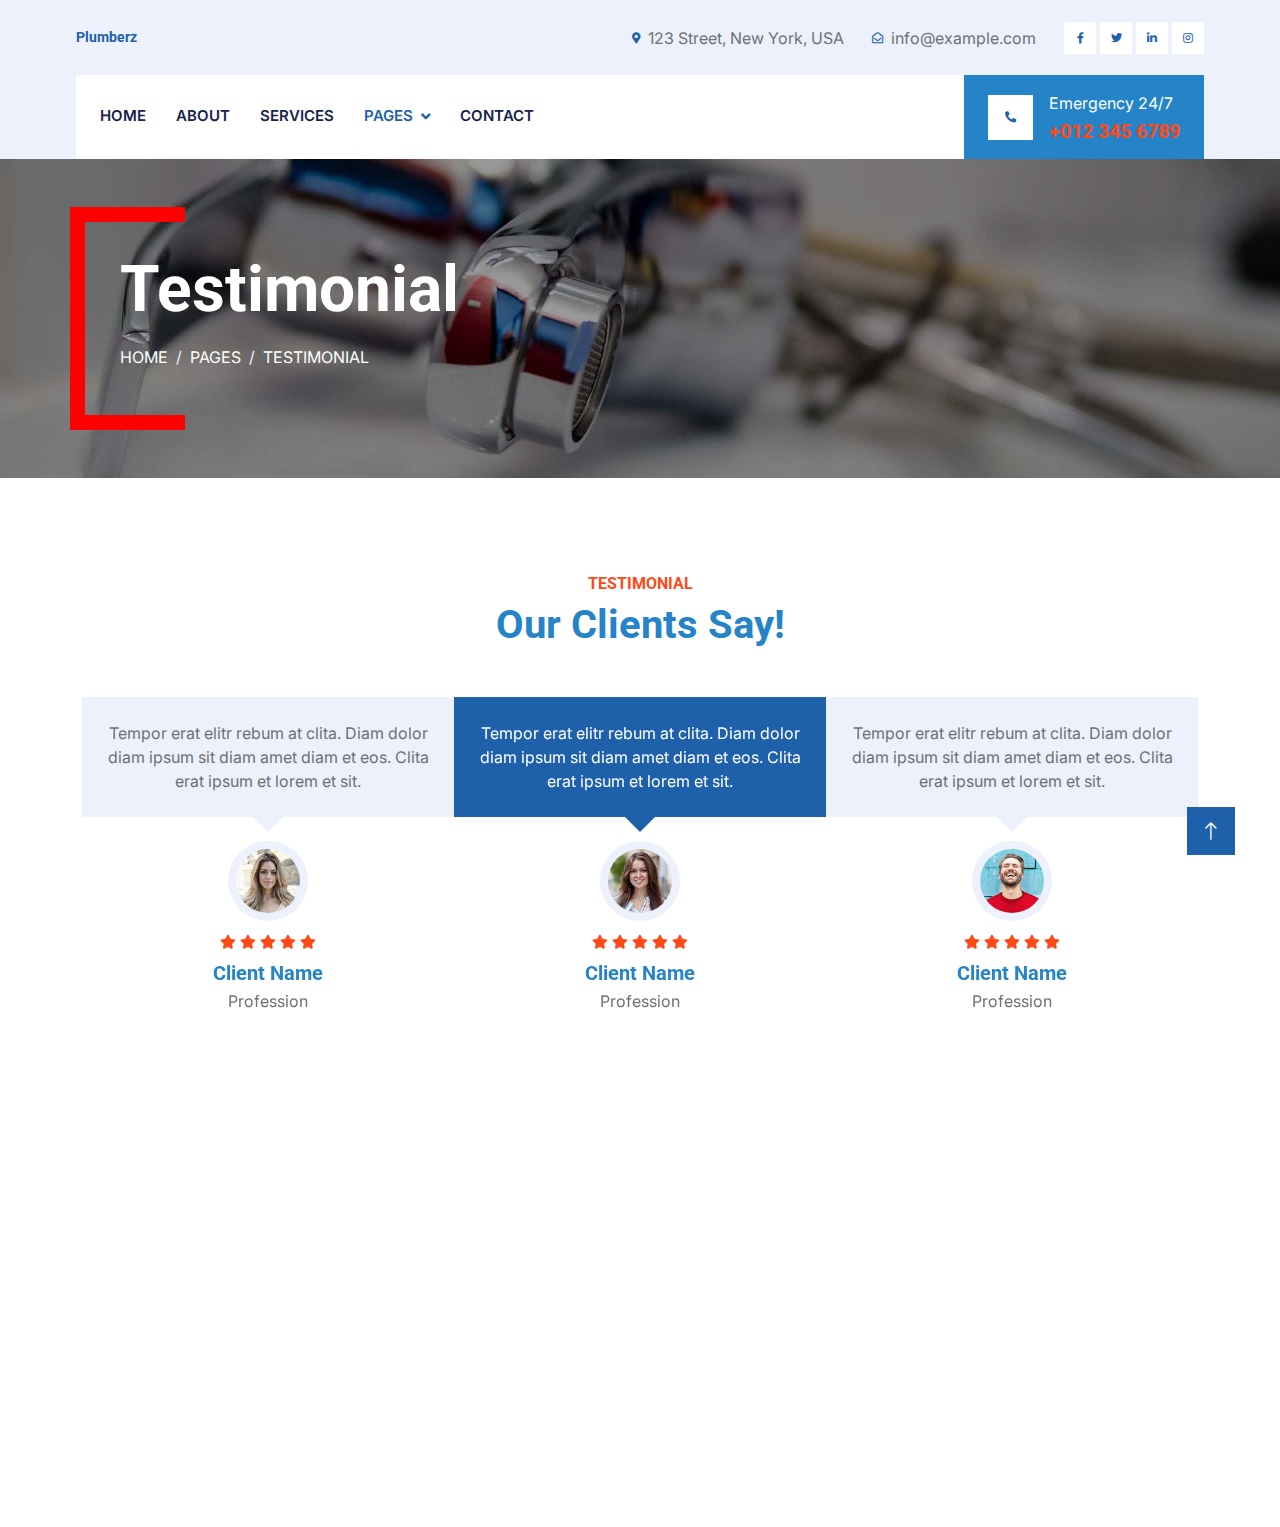
<file: testimonial.html>
<!DOCTYPE html>
<html lang="en">

<head>
    <meta charset="utf-8">
    <title>Plumberz - Free Plumbing Website Template</title>
    <meta content="width=device-width, initial-scale=1.0" name="viewport">
    <meta content="" name="keywords">
    <meta content="" name="description">

    <!-- Favicon -->
    <link href="img/favicon.ico" rel="icon">

    <!-- Google Web Fonts -->
    <link rel="preconnect" href="https://fonts.googleapis.com">
    <link rel="preconnect" href="https://fonts.gstatic.com" crossorigin>
    <link href="https://fonts.googleapis.com/css2?family=Inter:wght@400;600&family=Roboto:wght@500;700&display=swap" rel="stylesheet">

    <!-- Icon Font Stylesheet -->
    <link href="https://cdnjs.cloudflare.com/ajax/libs/font-awesome/5.10.0/css/all.min.css" rel="stylesheet">
    <link href="https://cdn.jsdelivr.net/npm/bootstrap-icons@1.4.1/font/bootstrap-icons.css" rel="stylesheet">

    <!-- Libraries Stylesheet -->
    <link href="lib/animate/animate.min.css" rel="stylesheet">
    <link href="lib/owlcarousel/assets/owl.carousel.min.css" rel="stylesheet">
    <link href="lib/tempusdominus/css/tempusdominus-bootstrap-4.min.css" rel="stylesheet" />

    <!-- Customized Bootstrap Stylesheet -->
    <link href="css/bootstrap.min.css" rel="stylesheet">

    <!-- Template Stylesheet -->
    <link href="css/style.css" rel="stylesheet">
</head>

<body>
    <!-- Spinner Start -->
    <div id="spinner" class="show bg-white position-fixed translate-middle w-100 vh-100 top-50 start-50 d-flex align-items-center justify-content-center">
        <div class="spinner-border text-primary" style="width: 3rem; height: 3rem;" role="status">
            <span class="sr-only">Loading...</span>
        </div>
    </div>
    <!-- Spinner End -->


    <!-- Topbar Start -->
    <div class="container-fluid bg-light d-none d-lg-block">
        <div class="row align-items-center top-bar">
            <div class="col-lg-3 col-md-12 text-center text-lg-start">
                <a href="" class="navbar-brand m-0 p-0">
                    <h1 class="text-primary m-0">Plumberz</h1>
                </a>
            </div>
            <div class="col-lg-9 col-md-12 text-end">
                <div class="h-100 d-inline-flex align-items-center me-4">
                    <i class="fa fa-map-marker-alt text-primary me-2"></i>
                    <p class="m-0">123 Street, New York, USA</p>
                </div>
                <div class="h-100 d-inline-flex align-items-center me-4">
                    <i class="far fa-envelope-open text-primary me-2"></i>
                    <p class="m-0">info@example.com</p>
                </div>
                <div class="h-100 d-inline-flex align-items-center">
                    <a class="btn btn-sm-square bg-white text-primary me-1" href=""><i class="fab fa-facebook-f"></i></a>
                    <a class="btn btn-sm-square bg-white text-primary me-1" href=""><i class="fab fa-twitter"></i></a>
                    <a class="btn btn-sm-square bg-white text-primary me-1" href=""><i class="fab fa-linkedin-in"></i></a>
                    <a class="btn btn-sm-square bg-white text-primary me-0" href=""><i class="fab fa-instagram"></i></a>
                </div>
            </div>
        </div>
    </div>
    <!-- Topbar End -->


    <!-- Navbar Start -->
    <div class="container-fluid nav-bar bg-light">
        <nav class="navbar navbar-expand-lg navbar-light bg-white p-3 py-lg-0 px-lg-4">
            <a href="" class="navbar-brand d-flex align-items-center m-0 p-0 d-lg-none">
                <h1 class="text-primary m-0">Plumberz</h1>
            </a>
            <button class="navbar-toggler" type="button" data-bs-toggle="collapse" data-bs-target="#navbarCollapse">
                <span class="fa fa-bars"></span>
            </button>
            <div class="collapse navbar-collapse" id="navbarCollapse">
                <div class="navbar-nav me-auto">
                    <a href="index.html" class="nav-item nav-link">Home</a>
                    <a href="about.html" class="nav-item nav-link">About</a>
                    <a href="service.html" class="nav-item nav-link">Services</a>
                    <div class="nav-item dropdown">
                        <a href="#" class="nav-link dropdown-toggle active" data-bs-toggle="dropdown">Pages</a>
                        <div class="dropdown-menu fade-up m-0">
                            <a href="booking.html" class="dropdown-item">Booking</a>
                            <a href="team.html" class="dropdown-item">Technicians</a>
                            <a href="testimonial.html" class="dropdown-item active">Testimonial</a>
                            <a href="404.html" class="dropdown-item">404 Page</a>
                        </div>
                    </div>
                    <a href="contact.html" class="nav-item nav-link">Contact</a>
                </div>
                <div class="mt-4 mt-lg-0 me-lg-n4 py-3 px-4 bg-primary d-flex align-items-center">
                    <div class="d-flex flex-shrink-0 align-items-center justify-content-center bg-white" style="width: 45px; height: 45px;">
                        <i class="fa fa-phone-alt text-primary"></i>
                    </div>
                    <div class="ms-3">
                        <p class="mb-1 text-white">Emergency 24/7</p>
                        <h5 class="m-0 text-secondary">+012 345 6789</h5>
                    </div>
                </div>
            </div>
        </nav>
    </div>
    <!-- Navbar End -->


    <!-- Page Header Start -->
    <div class="container-fluid page-header mb-5 py-5">
        <div class="container">
            <h1 class="display-3 text-white mb-3 animated slideInDown">Testimonial</h1>
            <nav aria-label="breadcrumb animated slideInDown">
                <ol class="breadcrumb text-uppercase">
                    <li class="breadcrumb-item"><a class="text-white" href="#">Home</a></li>
                    <li class="breadcrumb-item"><a class="text-white" href="#">Pages</a></li>
                    <li class="breadcrumb-item text-white active" aria-current="page">Testimonial</li>
                </ol>
            </nav>
        </div>
    </div>
    <!-- Page Header End -->


    <!-- Testimonial Start -->
    <div class="container-xxl py-5 wow fadeInUp" data-wow-delay="0.1s">
        <div class="container">
            <div class="text-center">
                <h6 class="text-secondary text-uppercase">Testimonial</h6>
                <h1 class="mb-5">Our Clients Say!</h1>
            </div>
            <div class="owl-carousel testimonial-carousel position-relative wow fadeInUp" data-wow-delay="0.1s">
                <div class="testimonial-item text-center">
                    <div class="testimonial-text bg-light text-center p-4 mb-4">
                        <p class="mb-0">Tempor erat elitr rebum at clita. Diam dolor diam ipsum sit diam amet diam et eos. Clita erat ipsum et lorem et sit.</p>
                    </div>
                    <img class="bg-light rounded-circle p-2 mx-auto mb-2" src="img/testimonial-1.jpg" style="width: 80px; height: 80px;">
                    <div class="mb-2">
                        <small class="fa fa-star text-secondary"></small>
                        <small class="fa fa-star text-secondary"></small>
                        <small class="fa fa-star text-secondary"></small>
                        <small class="fa fa-star text-secondary"></small>
                        <small class="fa fa-star text-secondary"></small>
                    </div>
                    <h5 class="mb-1">Client Name</h5>
                    <p class="m-0">Profession</p>
                </div>
                <div class="testimonial-item text-center">
                    <div class="testimonial-text bg-light text-center p-4 mb-4">
                        <p class="mb-0">Tempor erat elitr rebum at clita. Diam dolor diam ipsum sit diam amet diam et eos. Clita erat ipsum et lorem et sit.</p>
                    </div>
                    <img class="bg-light rounded-circle p-2 mx-auto mb-2" src="img/testimonial-2.jpg" style="width: 80px; height: 80px;">
                    <div class="mb-2">
                        <small class="fa fa-star text-secondary"></small>
                        <small class="fa fa-star text-secondary"></small>
                        <small class="fa fa-star text-secondary"></small>
                        <small class="fa fa-star text-secondary"></small>
                        <small class="fa fa-star text-secondary"></small>
                    </div>
                    <h5 class="mb-1">Client Name</h5>
                    <p class="m-0">Profession</p>
                </div>
                <div class="testimonial-item text-center">
                    <div class="testimonial-text bg-light text-center p-4 mb-4">
                        <p class="mb-0">Tempor erat elitr rebum at clita. Diam dolor diam ipsum sit diam amet diam et eos. Clita erat ipsum et lorem et sit.</p>
                    </div>
                    <img class="bg-light rounded-circle p-2 mx-auto mb-2" src="img/testimonial-3.jpg" style="width: 80px; height: 80px;">
                    <div class="mb-2">
                        <small class="fa fa-star text-secondary"></small>
                        <small class="fa fa-star text-secondary"></small>
                        <small class="fa fa-star text-secondary"></small>
                        <small class="fa fa-star text-secondary"></small>
                        <small class="fa fa-star text-secondary"></small>
                    </div>
                    <h5 class="mb-1">Client Name</h5>
                    <p class="m-0">Profession</p>
                </div>
                <div class="testimonial-item text-center">
                    <div class="testimonial-text bg-light text-center p-4 mb-4">
                        <p class="mb-0">Tempor erat elitr rebum at clita. Diam dolor diam ipsum sit diam amet diam et eos. Clita erat ipsum et lorem et sit.</p>
                    </div>
                    <img class="bg-light rounded-circle p-2 mx-auto mb-2" src="img/testimonial-4.jpg" style="width: 80px; height: 80px;">
                    <div class="mb-2">
                        <small class="fa fa-star text-secondary"></small>
                        <small class="fa fa-star text-secondary"></small>
                        <small class="fa fa-star text-secondary"></small>
                        <small class="fa fa-star text-secondary"></small>
                        <small class="fa fa-star text-secondary"></small>
                    </div>
                    <h5 class="mb-1">Client Name</h5>
                    <p class="m-0">Profession</p>
                </div>
            </div>
        </div>
    </div>
    <!-- Testimonial End -->
        

    <!-- Footer Start -->
    <div class="container-fluid bg-dark text-light footer pt-5 mt-5 wow fadeIn" data-wow-delay="0.1s">
        <div class="container py-5">
            <div class="row g-5">
                <div class="col-lg-3 col-md-6">
                    <h4 class="text-light mb-4">Address</h4>
                    <p class="mb-2"><i class="fa fa-map-marker-alt me-3"></i>123 Street, New York, USA</p>
                    <p class="mb-2"><i class="fa fa-phone-alt me-3"></i>+012 345 67890</p>
                    <p class="mb-2"><i class="fa fa-envelope me-3"></i>info@example.com</p>
                    <div class="d-flex pt-2">
                        <a class="btn btn-outline-light btn-social" href=""><i class="fab fa-twitter"></i></a>
                        <a class="btn btn-outline-light btn-social" href=""><i class="fab fa-facebook-f"></i></a>
                        <a class="btn btn-outline-light btn-social" href=""><i class="fab fa-youtube"></i></a>
                        <a class="btn btn-outline-light btn-social" href=""><i class="fab fa-linkedin-in"></i></a>
                    </div>
                </div>
                <div class="col-lg-3 col-md-6">
                    <h4 class="text-light mb-4">Opening Hours</h4>
                    <h6 class="text-light">Monday - Friday:</h6>
                    <p class="mb-4">09.00 AM - 09.00 PM</p>
                    <h6 class="text-light">Saturday - Sunday:</h6>
                    <p class="mb-0">09.00 AM - 12.00 PM</p>
                </div>
                <div class="col-lg-3 col-md-6">
                    <h4 class="text-light mb-4">Services</h4>
                    <a class="btn btn-link" href="">Drain Cleaning</a>
                    <a class="btn btn-link" href="">Sewer Line</a>
                    <a class="btn btn-link" href="">Water Heating</a>
                    <a class="btn btn-link" href="">Toilet Cleaning</a>
                    <a class="btn btn-link" href="">Broken Pipe</a>
                </div>
                <div class="col-lg-3 col-md-6">
                    <h4 class="text-light mb-4">Newsletter</h4>
                    <p>Dolor amet sit justo amet elitr clita ipsum elitr est.</p>
                    <div class="position-relative mx-auto" style="max-width: 400px;">
                        <input class="form-control border-0 w-100 py-3 ps-4 pe-5" type="text" placeholder="Your email">
                        <button type="button" class="btn btn-primary py-2 position-absolute top-0 end-0 mt-2 me-2">SignUp</button>
                    </div>
                </div>
            </div>
        </div>
        <div class="container">
            <div class="copyright">
                <div class="row">
                    <div class="col-md-6 text-center text-md-start mb-3 mb-md-0">
                        &copy; <a class="border-bottom" href="#">Your Site Name</a>, All Right Reserved.
                    </div>
                    <div class="col-md-6 text-center text-md-end">
                        <!--/*** This template is free as long as you keep the footer author’s credit link/attribution link/backlink. If you'd like to use the template without the footer author’s credit link/attribution link/backlink, you can purchase the Credit Removal License from "https://htmlcodex.com/credit-removal". Thank you for your support. ***/-->
                        Designed By <a class="border-bottom" href="https://htmlcodex.com">HTML Codex</a>
                    </div>
                </div>
            </div>
        </div>
    </div>
    <!-- Footer End -->


    <!-- Back to Top -->
    <a href="#" class="btn btn-lg btn-primary btn-lg-square rounded-0 back-to-top"><i class="bi bi-arrow-up"></i></a>


    <!-- JavaScript Libraries -->
    <script src="https://code.jquery.com/jquery-3.4.1.min.js"></script>
    <script src="https://cdn.jsdelivr.net/npm/bootstrap@5.0.0/dist/js/bootstrap.bundle.min.js"></script>
    <script src="lib/wow/wow.min.js"></script>
    <script src="lib/easing/easing.min.js"></script>
    <script src="lib/waypoints/waypoints.min.js"></script>
    <script src="lib/counterup/counterup.min.js"></script>
    <script src="lib/owlcarousel/owl.carousel.min.js"></script>
    <script src="lib/tempusdominus/js/moment.min.js"></script>
    <script src="lib/tempusdominus/js/moment-timezone.min.js"></script>
    <script src="lib/tempusdominus/js/tempusdominus-bootstrap-4.min.js"></script>

    <!-- Template Javascript -->
    <script src="js/main.js"></script>
</body>

</html>
</file>
<file: css/style.css>
/********** Template CSS **********/
:root {
    --primary: #1E60AA;
    --secondary: #FF4917;
    --light: #EDF1FC;
    --dark: #17224D;
}

.fw-medium {
    font-weight: 600 !important;
}

.back-to-top {
    position: fixed;
    display: none;
    right: 45px;
    bottom: 45px;
    z-index: 99;
}


/*** Spinner ***/
#spinner {
    opacity: 0;
    visibility: hidden;
    transition: opacity .5s ease-out, visibility 0s linear .5s;
    z-index: 99999;
}

#spinner.show {
    transition: opacity .5s ease-out, visibility 0s linear 0s;
    visibility: visible;
    opacity: 1;
}


/*** Button ***/
.btn {
    font-weight: 600;
    transition: .5s;
}

.btn.btn-primary,
.btn.btn-secondary {
    color: #FFFFFF;
}

.btn-square {
    width: 38px;
    height: 38px;
}

.btn-sm-square {
    width: 32px;
    height: 32px;
}

.btn-lg-square {
    width: 48px;
    height: 48px;
}

.btn-square,
.btn-sm-square,
.btn-lg-square {
    padding: 0;
    display: flex;
    align-items: center;
    justify-content: center;
    font-weight: normal;
}


/*** Navbar ***/
.top-bar {
    height: 75px;
    padding: 0 4rem;
}

.nav-bar {
    position: relative;
    padding: 0 4.75rem;
    transition: .5s;
    z-index: 9999;
}

.nav-bar.sticky-top {
    position: sticky;
    padding: 0;
    z-index: 9999;
}

.navbar .dropdown-toggle::after {
    border: none;
    content: "\f107";
    font-family: "Font Awesome 5 Free";
    font-weight: 900;
    vertical-align: middle;
    margin-left: 8px;
}

.navbar-light .navbar-nav .nav-link {
    margin-right: 30px;
    padding: 25px 0;
    color: var(--dark);
    font-size: 15px;
    font-weight: 600;
    text-transform: uppercase;
    outline: none;
}

.navbar-light .navbar-nav .nav-link:hover,
.navbar-light .navbar-nav .nav-link.active {
    color: var(--primary);
}

@media (max-width: 991.98px) {
    .nav-bar {
        padding: 0;
    }

    .navbar-light .navbar-nav .nav-link  {
        margin-right: 0;
        padding: 10px 0;
    }

    .navbar-light .navbar-nav {
        margin-top: 1rem;
        padding-top: 1rem;
        border-top: 1px solid #EEEEEE;
    }
}

@media (min-width: 992px) {
    .navbar .nav-item .dropdown-menu {
        display: block;
        border: none;
        margin-top: 0;
        top: 150%;
        opacity: 0;
        visibility: hidden;
        transition: .5s;
    }

    .navbar .nav-item:hover .dropdown-menu {
        top: 100%;
        visibility: visible;
        transition: .5s;
        opacity: 1;
    }
}


/*** Header ***/
.header-carousel .container,
.page-header .container {
    position: relative;
    padding: 45px 0 45px 35px;
    border-left: 15px solid #FF0000;
}

.header-carousel .container::before,
.header-carousel .container::after,
.page-header .container::before,
.page-header .container::after {
    position: absolute;
    content: "";
    top: 0;
    left: 0;
    width: 100px;
    height: 15px;
    background: #FF0000;
}

.header-carousel .container::after,
.page-header .container::after {
    top: 100%;
    margin-top: -15px;
}

@media (max-width: 768px) {
    .header-carousel .owl-carousel-item {
        position: relative;
        min-height: 664px;
    }
    
    .header-carousel .owl-carousel-item img {
        position: absolute;
        width: 100%;
        height: 100%;
        object-fit: cover;
    }

    .header-carousel .owl-carousel-item h5,
    .header-carousel .owl-carousel-item p {
        font-size: 18px !important;
        font-weight: 900 !important;
        font-family: sans-serif !important;
        color: #000000 !important;
    }

    .header-carousel .owl-carousel-item h1 {
        font-size: 30px;
        font-weight: 600;
    }
}

.header-carousel .owl-nav {
    position: absolute;
    top: 50%;
    right: 8%;
    transform: translateY(-50%);
    display: flex;
    flex-direction: column;
}

.header-carousel .owl-nav .owl-prev,
.header-carousel .owl-nav .owl-next {
    margin: 7px 0;
    width: 45px;
    height: 45px;
    display: flex;
    align-items: center;
    justify-content: center;
    color: #FFFFFF;
    background: transparent;
    border: 1px solid #FFFFFF;
    border-radius: 45px;
    font-size: 22px;
    transition: .5s;
}

.header-carousel .owl-nav .owl-prev:hover,
.header-carousel .owl-nav .owl-next:hover {
    background: var(--primary);
    border-color: var(--primary);
}

.page-header {
    background: linear-gradient(rgba(0, 0, 0, .4), rgba(0, 0, 0, .4)), url(../img/bg.jpg) center center no-repeat;
    background-size: cover;
}

.breadcrumb-item + .breadcrumb-item::before {
    color: var(--light);
}


/*** Facts ***/
.fact {
    background: linear-gradient(rgba(0, 0, 0, .4), rgba(0, 0, 0, .4)), url(../img/bg.jpg) center center no-repeat;
    background-size: cover;
}


/*** Service ***/
.service-item-top img {
    transition: .5s;
}

.service-item-top:hover img {
    transform: scale(1.1);
}

.service-carousel .owl-dots {
    margin-top: 24px;
    display: flex;
    align-items: flex-end;
    justify-content: center;
}

.service-carousel .owl-dot {
    position: relative;
    display: inline-block;
    margin: 0 5px;
    width: 15px;
    height: 15px;
    background: var(--primary);
    border: 5px solid var(--light);
    transition: .5s;
}

.service-carousel .owl-dot.active {
    background: var(--light);
    border-color: var(--primary);
}


/*** Booking ***/
.video {
    position: relative;
    padding: 8rem 0 12rem 0;
    background: linear-gradient(rgba(0, 0, 0, .4), rgba(0, 0, 0, .4)), url(../img/carousel-1.jpg) center center no-repeat;
    background-size: cover;
    display: flex;
    flex-direction: column;
    align-items: center;
    justify-content: center;
}

.video .btn-play {
    position: relative;
    box-sizing: content-box;
    display: block;
    width: 32px;
    height: 44px;
    border-radius: 50%;
    border: none;
    outline: none;
    padding: 18px 20px 18px 28px;
    margin-bottom: 4rem;
}

.video .btn-play:before {
    content: "";
    position: absolute;
    z-index: 0;
    left: 50%;
    top: 50%;
    transform: translateX(-50%) translateY(-50%);
    display: block;
    width: 100px;
    height: 100px;
    background: #FFFFFF;
    border-radius: 50%;
    animation: pulse-border 1500ms ease-out infinite;
}

.video .btn-play:after {
    content: "";
    position: absolute;
    z-index: 1;
    left: 50%;
    top: 50%;
    transform: translateX(-50%) translateY(-50%);
    display: block;
    width: 100px;
    height: 100px;
    background: #FFFFFF;
    border-radius: 50%;
    transition: all 200ms;
}

.video .btn-play img {
    position: relative;
    z-index: 3;
    max-width: 100%;
    width: auto;
    height: auto;
}

.video .btn-play span {
    display: block;
    position: relative;
    z-index: 3;
    width: 0;
    height: 0;
    border-left: 32px solid var(--primary);
    border-top: 22px solid transparent;
    border-bottom: 22px solid transparent;
}

@keyframes pulse-border {
    0% {
        transform: translateX(-50%) translateY(-50%) translateZ(0) scale(1);
        opacity: 1;
    }

    100% {
        transform: translateX(-50%) translateY(-50%) translateZ(0) scale(1.5);
        opacity: 0;
    }
}

#videoModal {
    z-index: 99999;
}

#videoModal .modal-dialog {
    position: relative;
    max-width: 800px;
    margin: 60px auto 0 auto;
}

#videoModal .modal-body {
    position: relative;
    padding: 0px;
}

#videoModal .close {
    position: absolute;
    width: 30px;
    height: 30px;
    right: 0px;
    top: -30px;
    z-index: 999;
    font-size: 30px;
    font-weight: normal;
    color: #FFFFFF;
    background: #000000;
    opacity: 1;
}

.bootstrap-datetimepicker-widget.bottom {
    top: auto !important;
}

.bootstrap-datetimepicker-widget .table * {
    border-bottom-width: 0px;
}

.bootstrap-datetimepicker-widget .table th {
    font-weight: 500;
}

.bootstrap-datetimepicker-widget.dropdown-menu {
    padding: 10px;
    border-radius: 2px;
}

.bootstrap-datetimepicker-widget table td.active,
.bootstrap-datetimepicker-widget table td.active:hover {
    background: var(--primary);
}

.bootstrap-datetimepicker-widget table td.today::before {
    border-bottom-color: var(--primary);
}


/*** Team ***/
.team-item img {
    transition: .5s;
}

.team-item:hover img {
    transform: scale(1.1);
}

.team-item .team-text {
    height: 90px;
    overflow: hidden;
}

.team-item .team-text .bg-light,
.team-item .team-text .bg-primary {
    position: relative;
    height: 90px;
    display: flex;
    align-items: center;
    justify-content: center;
    flex-direction: column;
    transition: .5s;
}

.team-item .team-text .bg-primary {
    flex-direction: row;
}

.team-item:hover .team-text .bg-light {
    margin-top: -90px;
}

.team-item .team-text .bg-primary .btn {
    color: var(--primary);
    background: #FFFFFF;
}

.team-item .team-text .bg-primary .btn:hover {
    color: #FFFFFF;
    background: var(--secondary)
}


/*** Testimonial ***/
.testimonial-carousel .owl-item .testimonial-text,
.testimonial-carousel .owl-item.center .testimonial-text * {
    position: relative;
    transition: .5s;
}

.testimonial-carousel .owl-item.center .testimonial-text {
    background: var(--primary) !important;
}

.testimonial-carousel .owl-item.center .testimonial-text * {
    color: #FFFFFF !important;
}

.testimonial-carousel .owl-item .testimonial-text::after {
    position: absolute;
    content: "";
    width: 0;
    height: 0;
    left: 50%;
    bottom: -30px;
    transform: translateX(-50%);
    border: 15px solid;
    border-color: var(--light) transparent transparent transparent;
    transition: .5s;

}

.testimonial-carousel .owl-item.center .testimonial-text::after {
    border-color: var(--primary) transparent transparent transparent;
}

.testimonial-carousel .owl-nav {
    position: absolute;
    width: 350px;
    bottom: 100px;
    left: 50%;
    transform: translateX(-50%);
    display: flex;
    justify-content: space-between;
    opacity: 0;
    transition: .5s;
    z-index: 1;
}

.testimonial-carousel:hover .owl-nav {
    width: 300px;
    opacity: 1;
}

.testimonial-carousel .owl-nav .owl-prev,
.testimonial-carousel .owl-nav .owl-next {
    font-size: 30px;
    color: var(--primary);
}

.testimonial-carousel .owl-nav .owl-prev:hover,
.testimonial-carousel .owl-nav .owl-next:hover {
    color: var(--dark);
}


/*** Footer ***/
.footer .btn.btn-social {
    margin-right: 5px;
    width: 35px;
    height: 35px;
    display: flex;
    align-items: center;
    justify-content: center;
    color: var(--light);
    border: 1px solid #FFFFFF;
    border-radius: 35px;
    transition: .3s;
}

.footer .btn.btn-social:hover {
    color: var(--primary);
}

.footer .btn.btn-link {
    display: block;
    margin-bottom: 5px;
    padding: 0;
    text-align: left;
    color: #FFFFFF;
    font-size: 15px;
    font-weight: normal;
    text-transform: capitalize;
    transition: .3s;
}

.footer .btn.btn-link::before {
    position: relative;
    content: "\f105";
    font-family: "Font Awesome 5 Free";
    font-weight: 900;
    margin-right: 10px;
}

.footer .btn.btn-link:hover {
    letter-spacing: 1px;
    box-shadow: none;
}

.footer .copyright {
    padding: 25px 0;
    font-size: 15px;
    border-top: 1px solid rgba(256, 256, 256, .1);
}

.footer .copyright a {
    color: var(--light);
}

.text-primary{
    font-size: 0.7em;
}

.bg-primary{
    background:#2584C8 !important ;
}


@media (max-width: 768px) {
    .navbar-light .navbar-brand {
      width: 87%;
    }
  }
  h1, h2, h3, h4, h5{
    color: #2584C8;
  }
</file>
